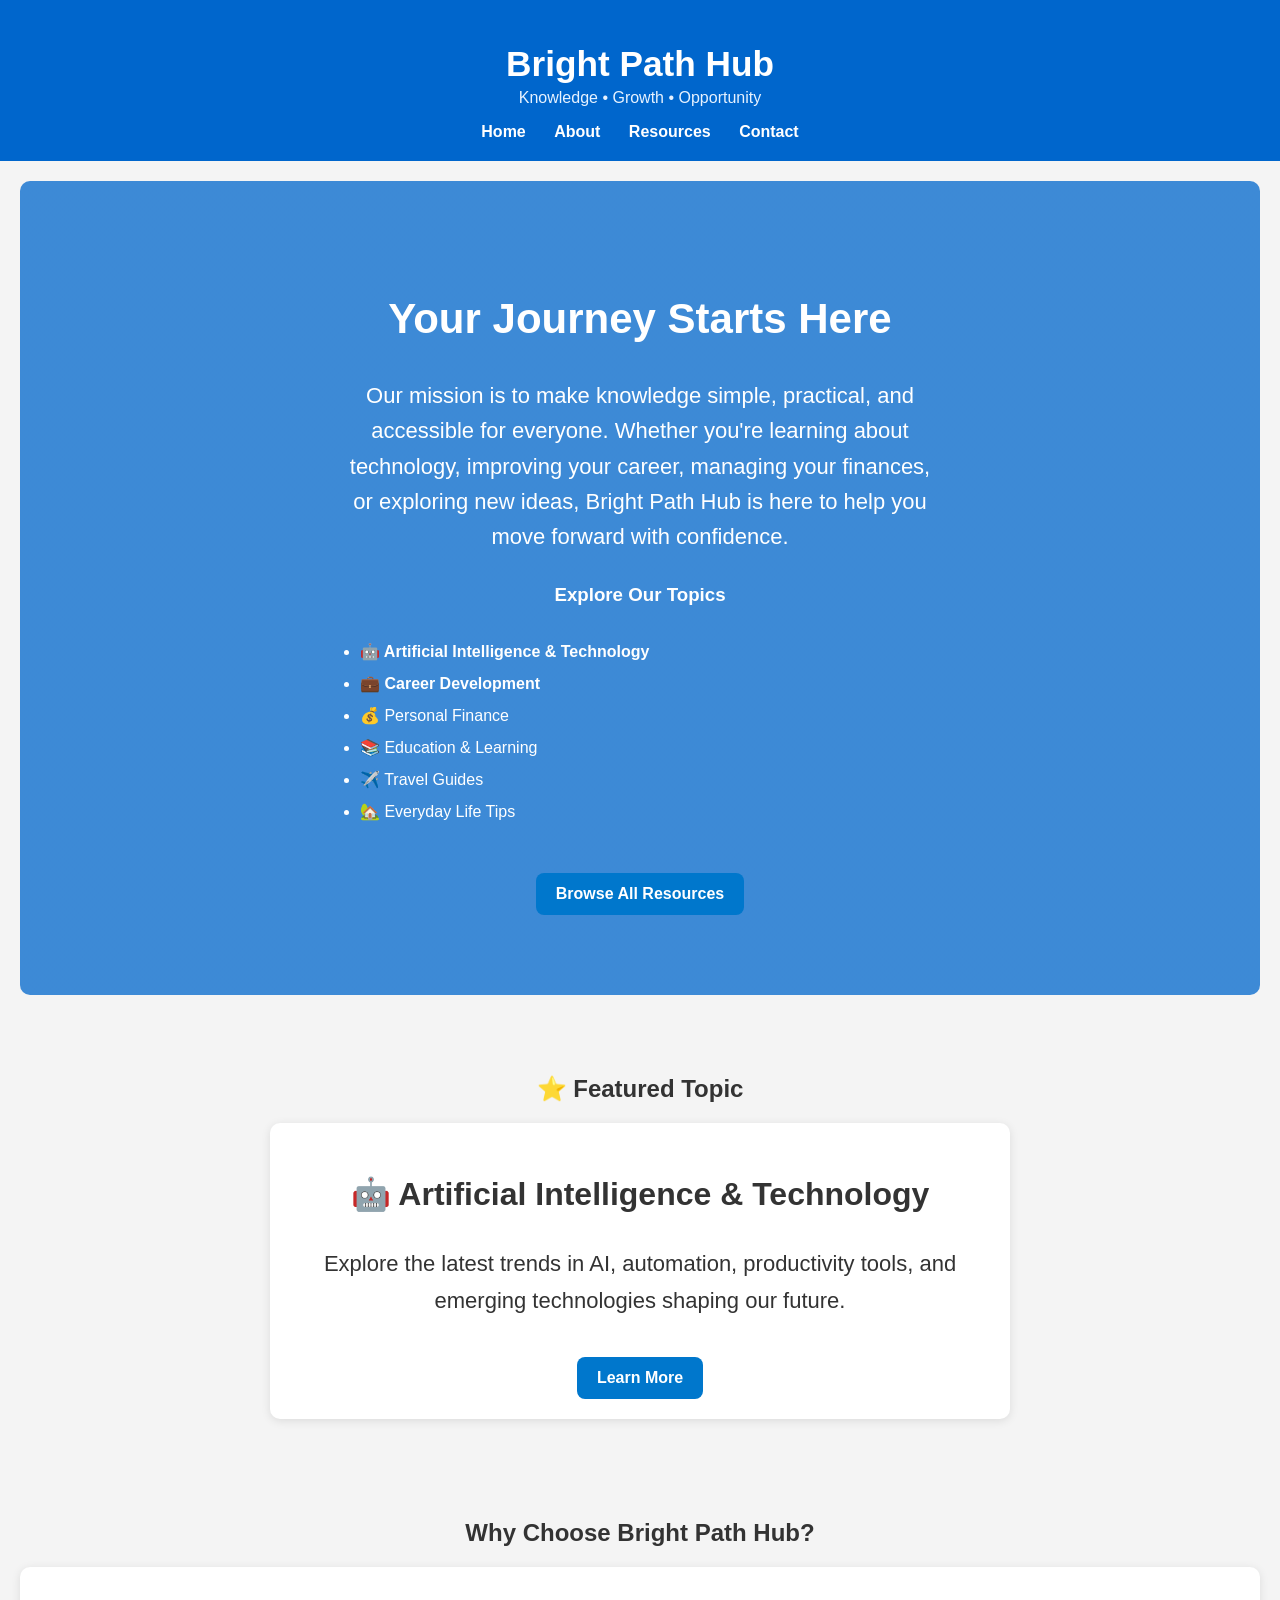
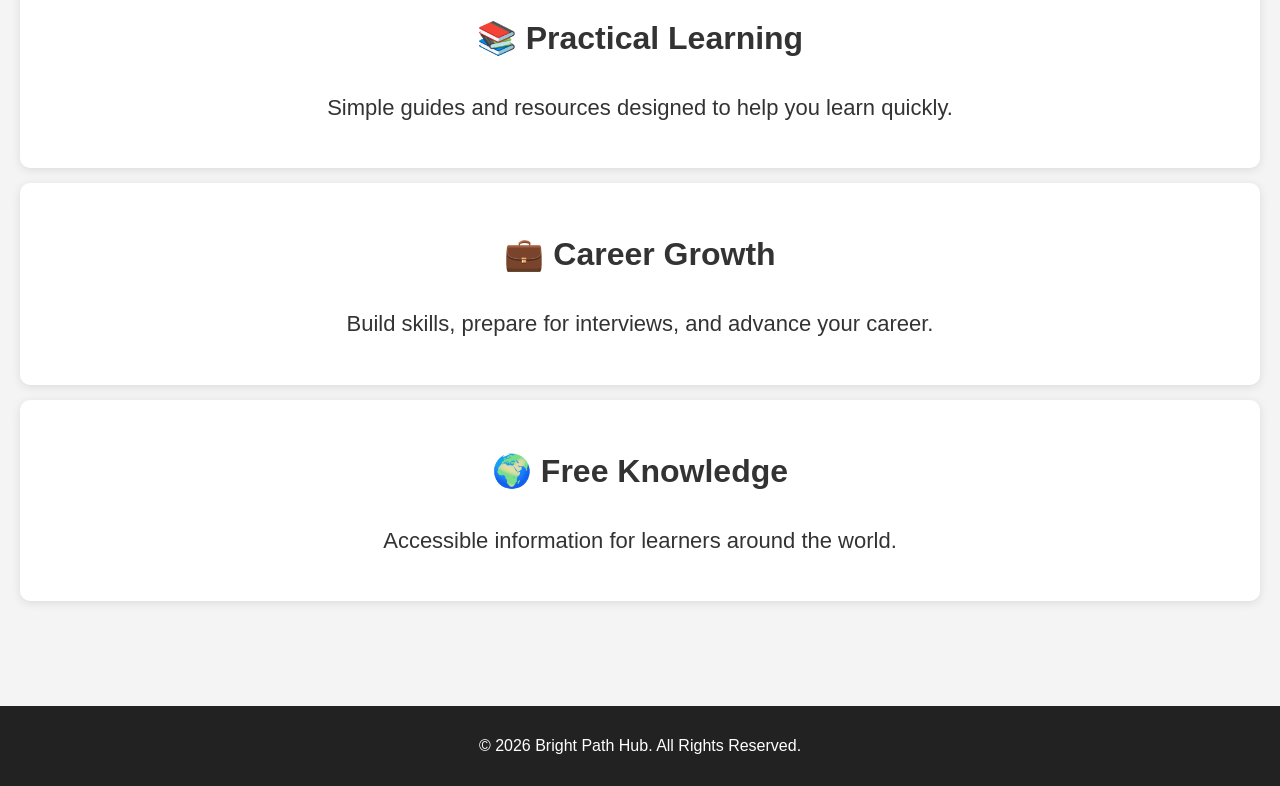
<file: index.html>
<!DOCTYPE html>
<html lang="en">
<head>
    <meta charset="UTF-8">
    <meta name="viewport" content="width=device-width, initial-scale=1.0">
    <title>Bright Path Hub</title>
    <meta name="description" content="Bright Path Hub provides practical guides, AI tutorials, career advice, personal finance tips, travel information, education resources, and everyday life knowledge.">
<meta name="keywords" content="AI, technology, careers, finance, education, travel, learning, guides, Bright Path Hub">
<meta name="author" content="Bright Path Hub">
    <link rel="stylesheet" href="style.css">
</head>
<body>

<header>
    <h1 class="logo">Bright Path Hub</h1>
<p class="tagline">Knowledge • Growth • Opportunity</p>
    <nav>
        <a href="index.html">Home</a>
        <a href="about.html">About</a>
        <a href="resources.html">Resources</a>
        <a href="contact.html">Contact</a>
    </nav>
</header>

<section class="hero">
    <h2>Your Journey Starts Here</h2>

<p class="mission">
Our mission is to make knowledge simple, practical, and accessible for everyone. Whether you're learning about technology, improving your career, managing your finances, or exploring new ideas, Bright Path Hub is here to help you move forward with confidence.
</p>

<h3>Explore Our Topics</h3>
    

<ul style="text-align:left; max-width:600px; margin:30px auto; line-height:2;">
<li>
  <a href="ai-guide.html" style="color: white; text-decoration: none; font-weight: bold;">
    🤖 Artificial Intelligence & Technology
  </a>
</li>
<li><a href="career.html">💼 Career Development</a></li>
<li>💰 Personal Finance</li>
<li>📚 Education & Learning</li>
<li>✈️ Travel Guides</li>
<li>🏡 Everyday Life Tips</li>
</ul>

<a href="resources.html" class="button">Browse All Resources</a>
</section>


<!-- Featured Topic Section -->
<section class="featured-topic">
    <h2>⭐ Featured Topic</h2>

    <div class="card">
        <h3>🤖 Artificial Intelligence & Technology</h3>
        <p>
            Explore the latest trends in AI, automation,
            productivity tools, and emerging technologies
            shaping our future.
        </p>

        <a href="ai-guide.html" class="button">
            Learn More
        </a>
    </div>
</section>

<!-- Why Choose Section -->
<section class="why-us">
    <h2>Why Choose Bright Path Hub?</h2>
    

    <div class="card">
        <h3>📚 Practical Learning</h3>
        <p>Simple guides and resources designed to help you learn quickly.</p>
    </div>

    <div class="card">
        <h3>💼 Career Growth</h3>
        <p>Build skills, prepare for interviews, and advance your career.</p>
    </div>

    <div class="card">
        <h3>🌍 Free Knowledge</h3>
        <p>Accessible information for learners around the world.</p>
    </div>
</section>
    
<footer>
  <p>© 2026 Bright Path Hub. All Rights Reserved.</p>
</footer>

<script src="script.js"></script>
</body>
</html>
</file>
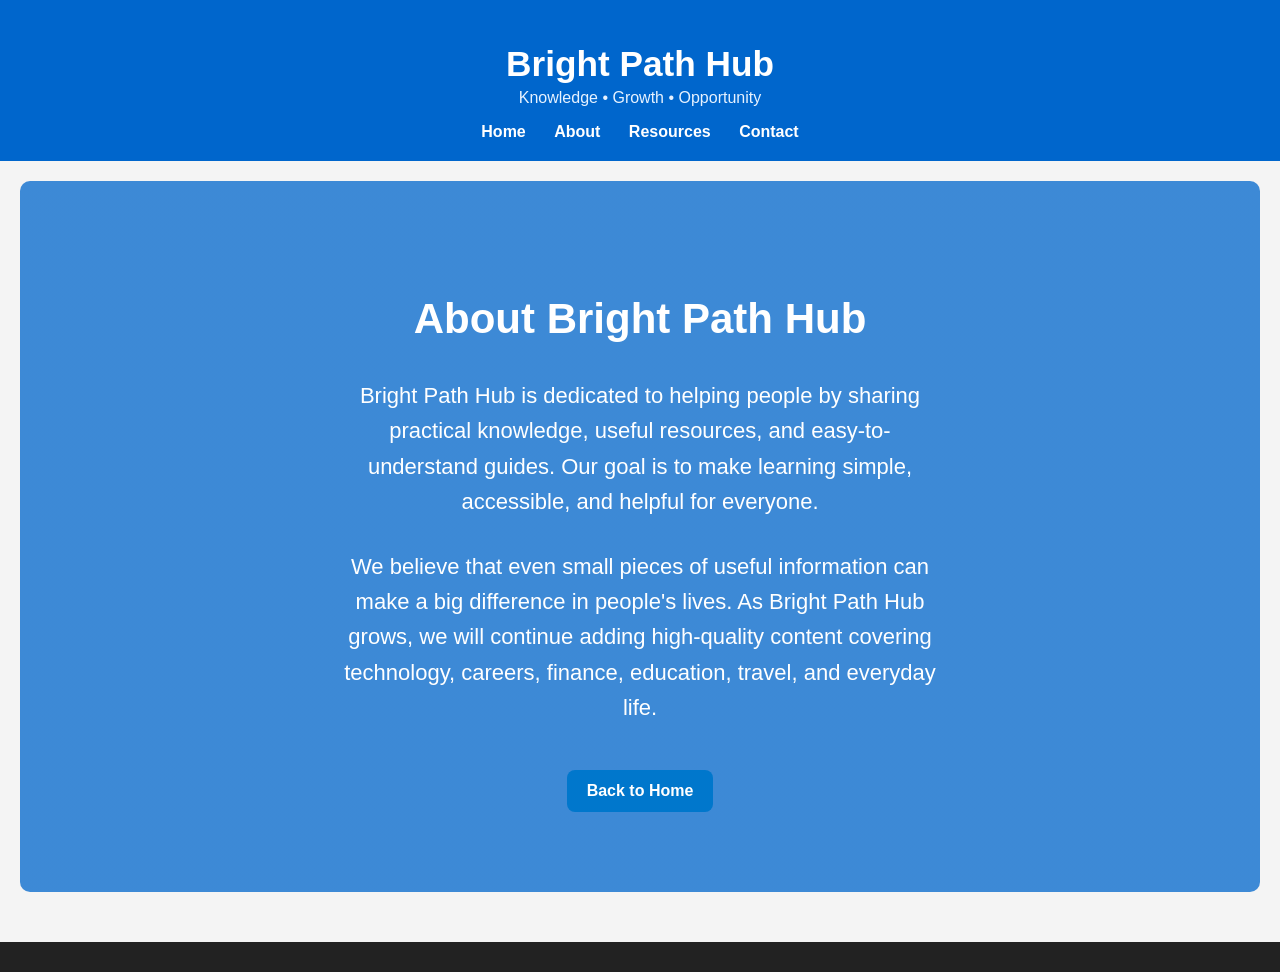
<file: about.html>
<!DOCTYPE html>
<html lang="en">
<head>
    <meta charset="UTF-8">
    <meta name="viewport" content="width=device-width, initial-scale=1.0">
    <title>About - Bright Path Hub</title>
    <link rel="stylesheet" href="style.css">
</head>
<body>

<header>
    <h1 class="logo">Bright Path Hub</h1>
<p class="tagline">Knowledge • Growth • Opportunity</p>
    <nav>
        <a href="index.html">Home</a>
        <a href="about.html">About</a>
        <a href="resources.html">Resources</a>
        <a href="contact.html">Contact</a>
    </nav>
</header>

<section class="hero">
    <h2>About Bright Path Hub</h2>

    <p>
        Bright Path Hub is dedicated to helping people by sharing practical knowledge,
        useful resources, and easy-to-understand guides. Our goal is to make learning
        simple, accessible, and helpful for everyone.
    </p>

    <p>
        We believe that even small pieces of useful information can make a big
        difference in people's lives. As Bright Path Hub grows, we will continue
        adding high-quality content covering technology, careers, finance,
        education, travel, and everyday life.
    </p>

    <a href="index.html" class="button">Back to Home</a>
</section>

<footer>
</file>
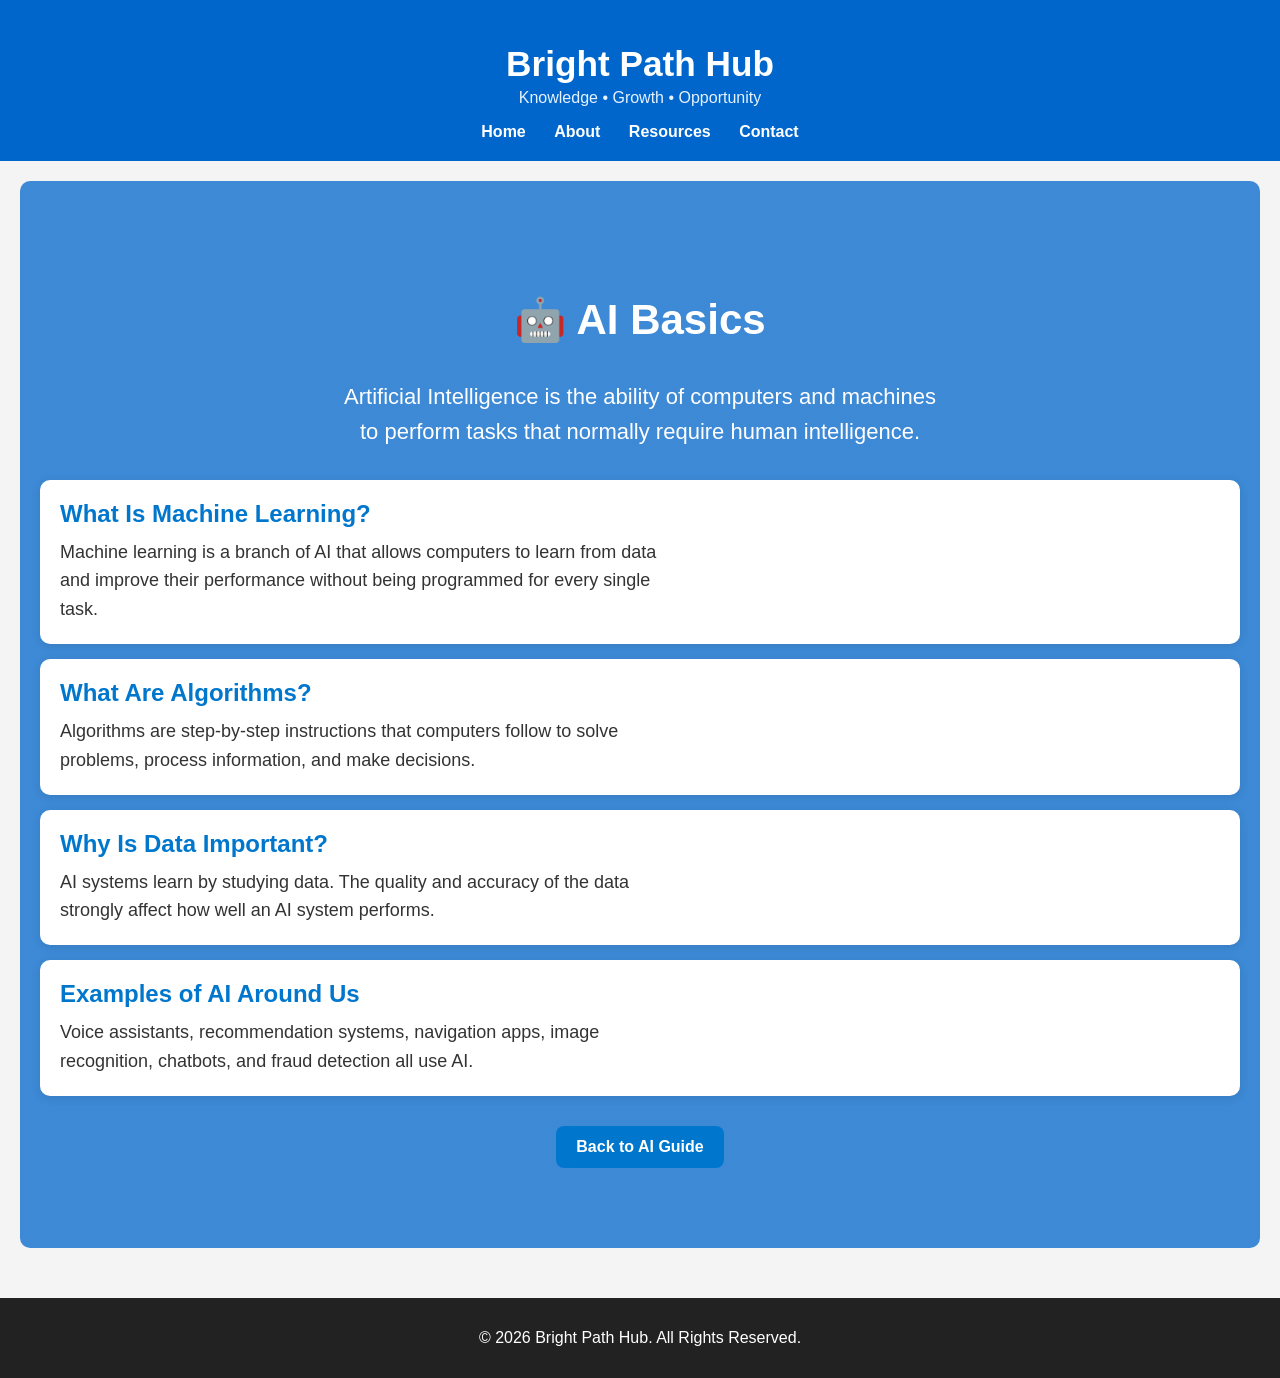
<file: ai-basics.html>
<!DOCTYPE html>
<html lang="en">

<head>
    <meta charset="UTF-8">
    <meta name="viewport" content="width=device-width, initial-scale=1.0">

    <title>AI Basics - Bright Path Hub</title>

    <meta name="description"
          content="Learn the basics of artificial intelligence, machine learning, algorithms, data, and how AI systems work.">

    <link rel="stylesheet" href="style.css?v=2">
</head>

<body>

<header>
    <h1 class="logo">Bright Path Hub</h1>
    <p class="tagline">Knowledge • Growth • Opportunity</p>

    <nav>
        <a href="index.html">Home</a>
        <a href="about.html">About</a>
        <a href="resources.html">Resources</a>
        <a href="contact.html">Contact</a>
    </nav>
</header>

<section class="hero">

    <h2>🤖 AI Basics</h2>

    <p>
        Artificial Intelligence is the ability of computers and machines
        to perform tasks that normally require human intelligence.
    </p>

    <div class="card">
        <h3>What Is Machine Learning?</h3>
        <p>
            Machine learning is a branch of AI that allows computers to learn
            from data and improve their performance without being programmed
            for every single task.
        </p>
    </div>

    <div class="card">
        <h3>What Are Algorithms?</h3>
        <p>
            Algorithms are step-by-step instructions that computers follow
            to solve problems, process information, and make decisions.
        </p>
    </div>

    <div class="card">
        <h3>Why Is Data Important?</h3>
        <p>
            AI systems learn by studying data. The quality and accuracy of
            the data strongly affect how well an AI system performs.
        </p>
    </div>

    <div class="card">
        <h3>Examples of AI Around Us</h3>
        <p>
            Voice assistants, recommendation systems, navigation apps,
            image recognition, chatbots, and fraud detection all use AI.
        </p>
    </div>

    <a href="ai-guide.html" class="button">Back to AI Guide</a>

</section>

<footer>
    <p>© 2026 Bright Path Hub. All Rights Reserved.</p>
</footer>

</body>
</html>
</file>
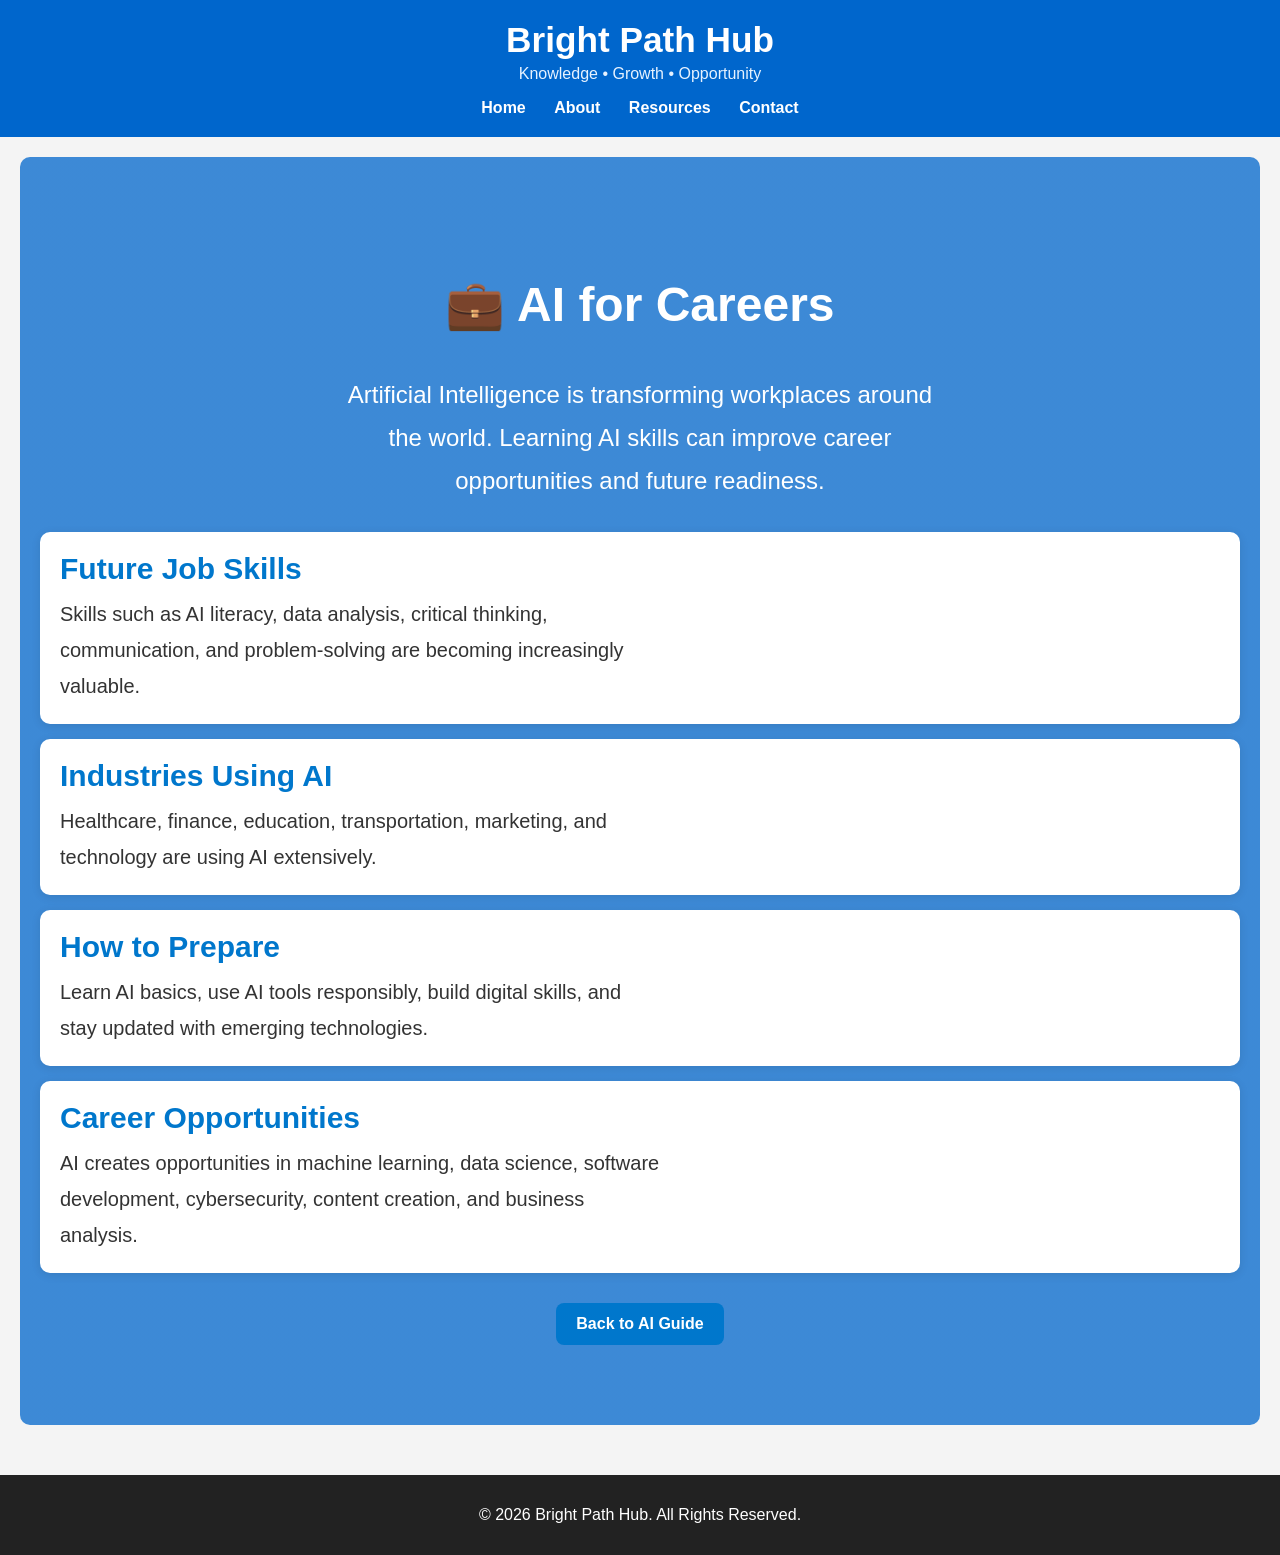
<file: ai-careers.html>
<!DOCTYPE html>
<html>
<head>
    <title>AI for Careers - Bright Path Hub</title>
    <link rel="stylesheet" href="style.css">
</head>
<body>

<header>
    <div class="logo">Bright Path Hub</div>
    <p class="tagline">Knowledge • Growth • Opportunity</p>

    <nav>
        <a href="index.html">Home</a>
        <a href="about.html">About</a>
        <a href="resources.html">Resources</a>
        <a href="contact.html">Contact</a>
    </nav>
</header>

<section class="hero career-page">
    <h2>💼 AI for Careers</h2>

    <p>
        Artificial Intelligence is transforming workplaces around the world.
        Learning AI skills can improve career opportunities and future readiness.
    </p>

    <div class="card">
        <h3>Future Job Skills</h3>
        <p>
            Skills such as AI literacy, data analysis, critical thinking,
            communication, and problem-solving are becoming increasingly valuable.
        </p>
    </div>

    <div class="card">
        <h3>Industries Using AI</h3>
        <p>
            Healthcare, finance, education, transportation,
            marketing, and technology are using AI extensively.
        </p>
    </div>

    <div class="card">
        <h3>How to Prepare</h3>
        <p>
            Learn AI basics, use AI tools responsibly,
            build digital skills, and stay updated with emerging technologies.
        </p>
    </div>

    <div class="card">
        <h3>Career Opportunities</h3>
        <p>
            AI creates opportunities in machine learning,
            data science, software development, cybersecurity,
            content creation, and business analysis.
        </p>
    </div>

    <a href="ai-guide.html" class="button">Back to AI Guide</a>
</section>

<footer>
    <p>&copy; 2026 Bright Path Hub. All Rights Reserved.</p>
</footer>

</body>
</html>
</file>
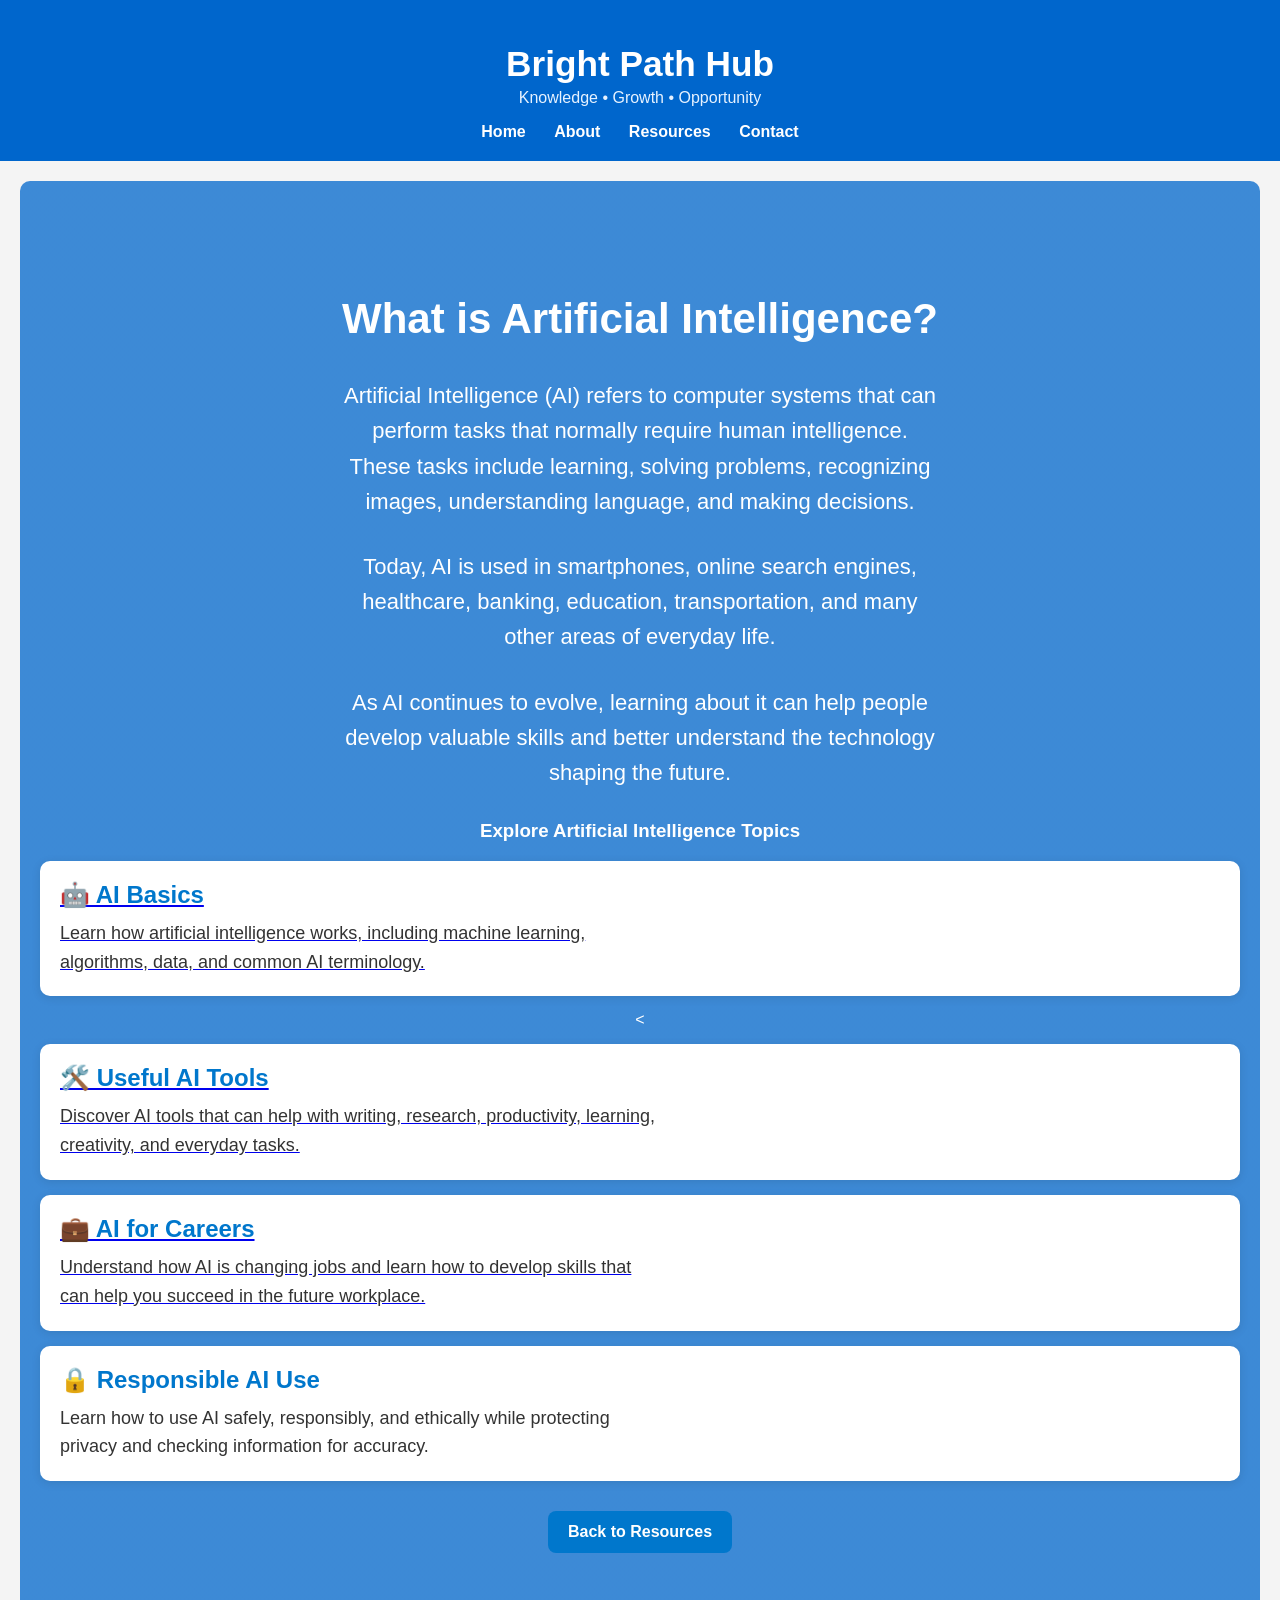
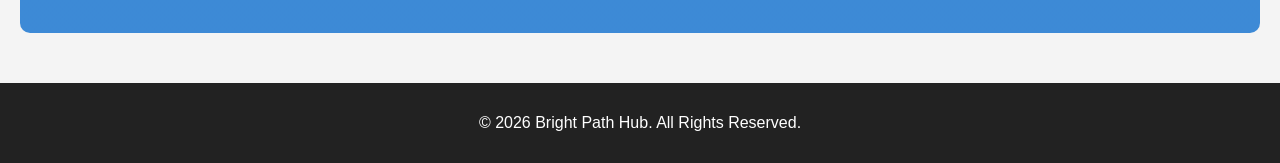
<file: ai-guide.html>
<!DOCTYPE html>
<html lang="en">
<head>
<meta charset="UTF-8">
<meta name="viewport" content="width=device-width, initial-scale=1.0">
<title>What is Artificial Intelligence? - Bright Path Hub</title>
<link rel="stylesheet" href="style.css?v=2">
</head>

<body>

<header>
<h1 class="logo">Bright Path Hub</h1>
<p class="tagline">Knowledge • Growth • Opportunity</p>

<nav>
<a href="index.html">Home</a>
<a href="about.html">About</a>
<a href="resources.html">Resources</a>
<a href="contact.html">Contact</a>
</nav>
</header>

<section class="hero">

<h2>What is Artificial Intelligence?</h2>

<p>
Artificial Intelligence (AI) refers to computer systems that can perform tasks that normally require human intelligence. These tasks include learning, solving problems, recognizing images, understanding language, and making decisions.
</p>

<p>
Today, AI is used in smartphones, online search engines, healthcare, banking, education, transportation, and many other areas of everyday life.
</p>

<p>
As AI continues to evolve, learning about it can help people develop valuable skills and better understand the technology shaping the future.
</p>
<h3>Explore Artificial Intelligence Topics</h3>

<a href="ai-basics.html" class="card-link">
    <div class="card">
        <h3>🤖 AI Basics</h3>
        <p>
            Learn how artificial intelligence works, including machine learning,
            algorithms, data, and common AI terminology.
        </p>
    </div>
</a>

<<a href="ai-tools.html" class="card-link">
    <div class="card">
        <h3>🛠️ Useful AI Tools</h3>
        <p>
            Discover AI tools that can help with writing, research, productivity,
            learning, creativity, and everyday tasks.
        </p>
    </div>
</a>

<a href="ai-careers.html" class="card-link">
    <div class="card">
        <h3>💼 AI for Careers</h3>
        <p>
            Understand how AI is changing jobs and learn how to develop skills
            that can help you succeed in the future workplace.
        </p>
    </div>
</a>

<div class="card">
    <h3>🔒 Responsible AI Use</h3>
    <p>
        Learn how to use AI safely, responsibly, and ethically while protecting
        privacy and checking information for accuracy.
    </p>
</div>
<a href="resources.html" class="button">Back to Resources</a>

</section>

<footer>
<p>© 2026 Bright Path Hub. All Rights Reserved.</p>
</footer>

</body>
</html>
</file>
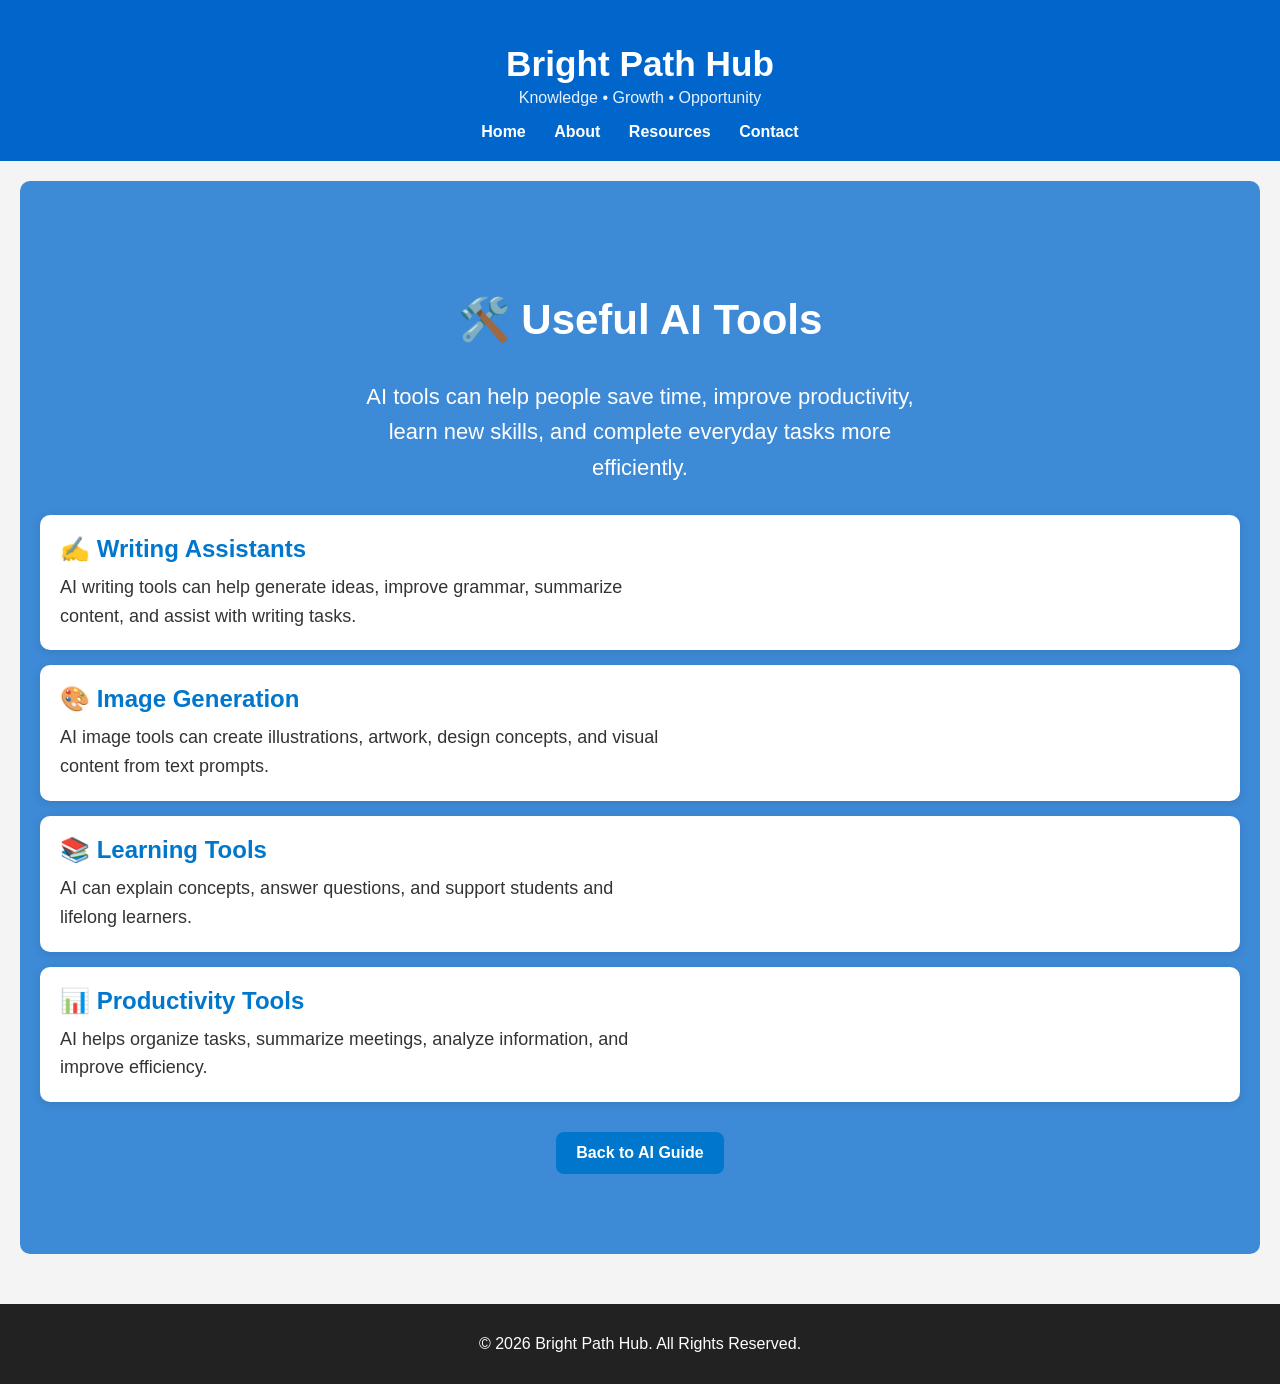
<file: ai-tools.html>
<!DOCTYPE html>
<html lang="en">

<head>
<meta charset="UTF-8">
<meta name="viewport" content="width=device-width, initial-scale=1.0">

<title>Useful AI Tools - Bright Path Hub</title>

<link rel="stylesheet" href="style.css?v=2">
</head>

<body>

<header>
<h1 class="logo">Bright Path Hub</h1>
<p class="tagline">Knowledge • Growth • Opportunity</p>

<nav>
<a href="index.html">Home</a>
<a href="about.html">About</a>
<a href="resources.html">Resources</a>
<a href="contact.html">Contact</a>
</nav>
</header>

<section class="hero">

<h2>🛠️ Useful AI Tools</h2>

<p>
AI tools can help people save time, improve productivity,
learn new skills, and complete everyday tasks more efficiently.
</p>

<div class="card">
<h3>✍️ Writing Assistants</h3>
<p>
AI writing tools can help generate ideas, improve grammar,
summarize content, and assist with writing tasks.
</p>
</div>

<div class="card">
<h3>🎨 Image Generation</h3>
<p>
AI image tools can create illustrations, artwork,
design concepts, and visual content from text prompts.
</p>
</div>

<div class="card">
<h3>📚 Learning Tools</h3>
<p>
AI can explain concepts, answer questions,
and support students and lifelong learners.
</p>
</div>

<div class="card">
<h3>📊 Productivity Tools</h3>
<p>
AI helps organize tasks, summarize meetings,
analyze information, and improve efficiency.
</p>
</div>

<a href="ai-guide.html" class="button">Back to AI Guide</a>

</section>

<footer>
<p>© 2026 Bright Path Hub. All Rights Reserved.</p>
</footer>

</body>
</html>
</file>
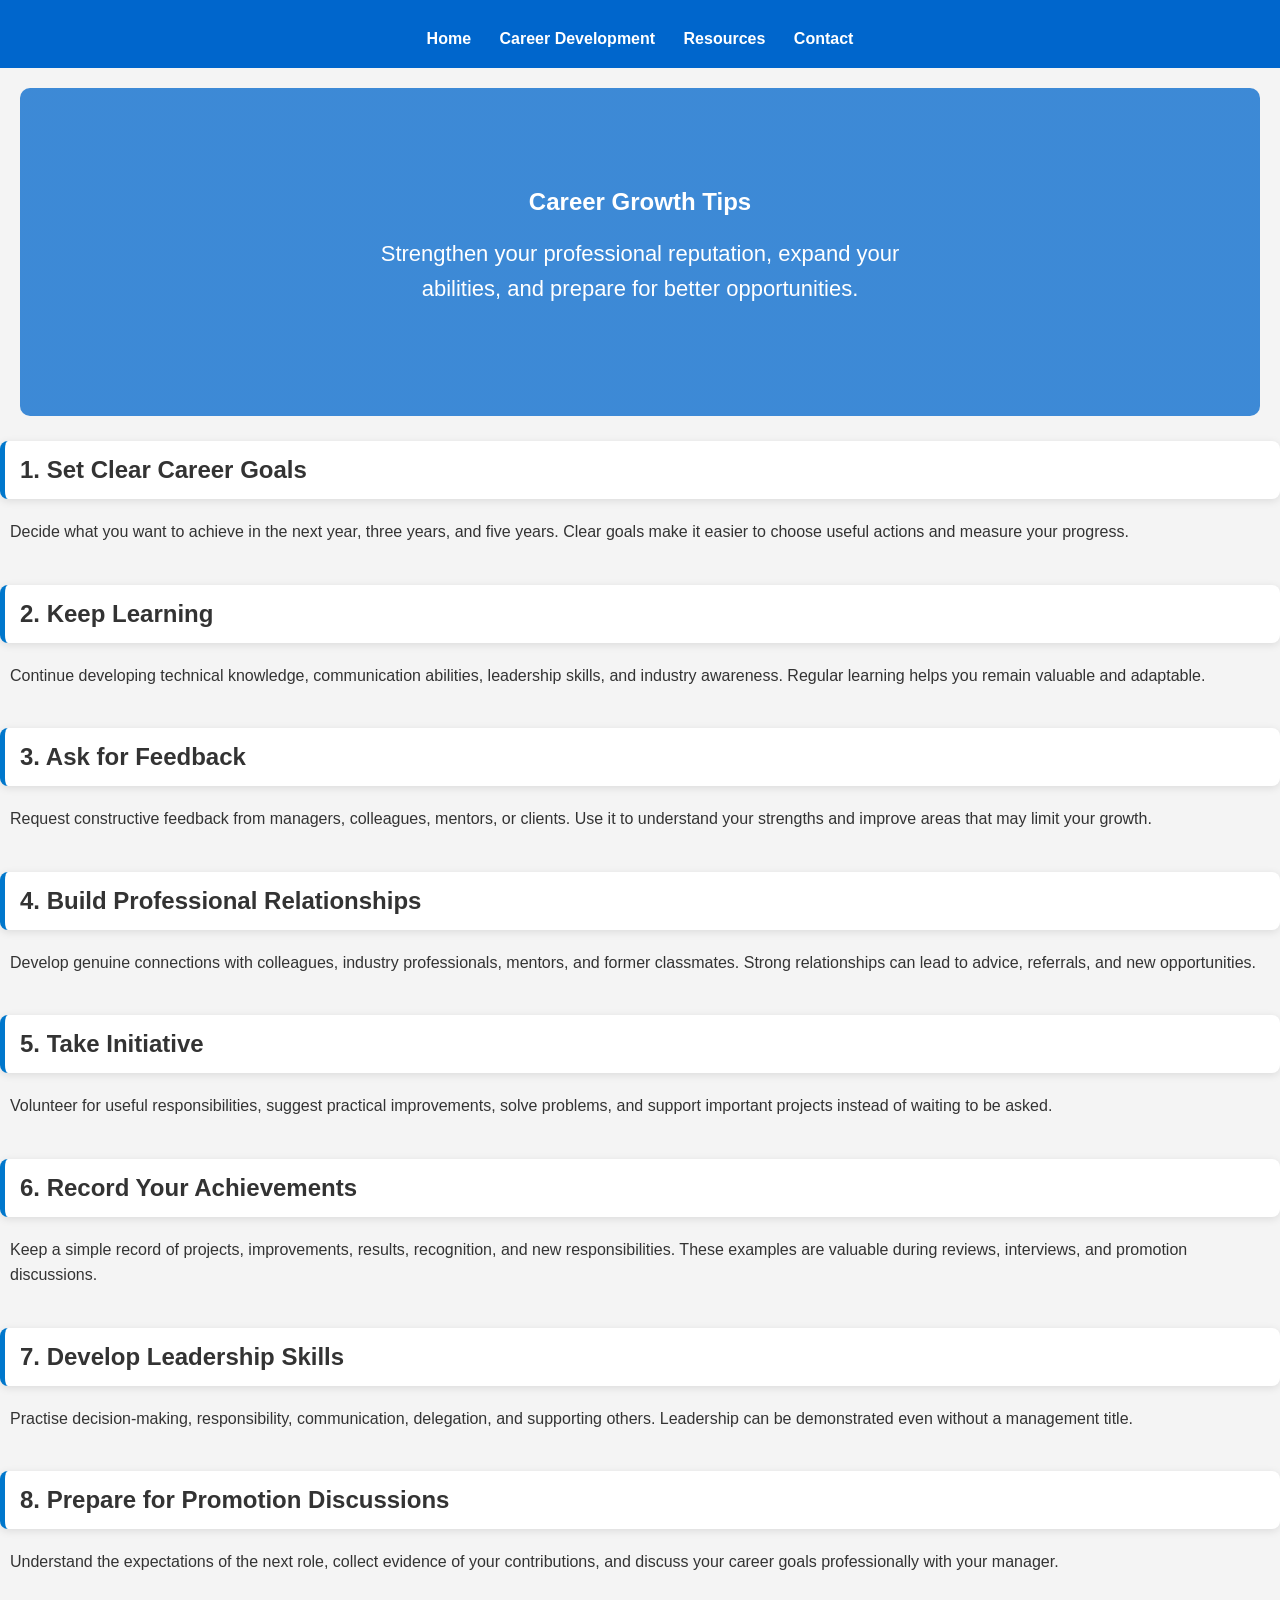
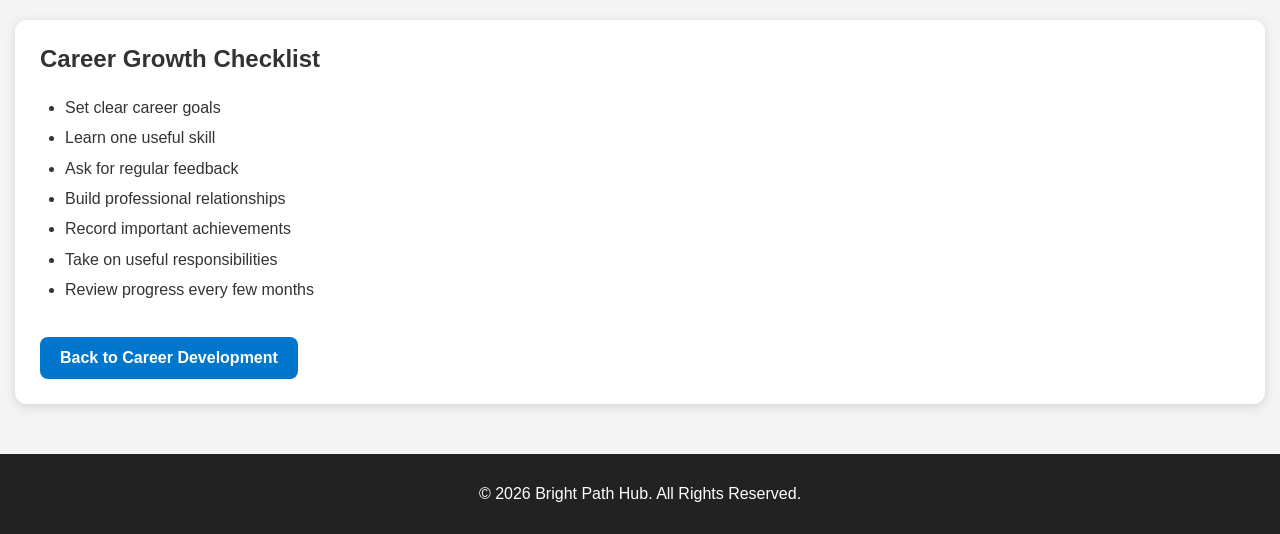
<file: career-growth.html>
<!DOCTYPE html>
<html lang="en">
<head>
    <meta charset="UTF-8">
    <meta name="viewport" content="width=device-width, initial-scale=1.0">

    <title>Career Growth Tips | Bright Path Hub</title>

    <meta name="description" content="Learn practical career growth strategies for promotions, professional networking, leadership, goal setting, continuous learning, and long-term success.">

    <link rel="stylesheet" href="style.css?v=3">
</head>

<body>

<header>
    <nav>
        <a href="index.html">Home</a>
        <a href="career.html">Career Development</a>
        <a href="resources.html">Resources</a>
        <a href="contact.html">Contact</a>
    </nav>
</header>

<main>

    <section class="hero">
        <h1>Career Growth Tips</h1>
        <p>Strengthen your professional reputation, expand your abilities, and prepare for better opportunities.</p>
    </section>

    <section class="topics">

        <h2>1. Set Clear Career Goals</h2>
        <p>
            Decide what you want to achieve in the next year, three years, and
            five years. Clear goals make it easier to choose useful actions and
            measure your progress.
        </p>

        <h2>2. Keep Learning</h2>
        <p>
            Continue developing technical knowledge, communication abilities,
            leadership skills, and industry awareness. Regular learning helps you
            remain valuable and adaptable.
        </p>

        <h2>3. Ask for Feedback</h2>
        <p>
            Request constructive feedback from managers, colleagues, mentors, or
            clients. Use it to understand your strengths and improve areas that
            may limit your growth.
        </p>

        <h2>4. Build Professional Relationships</h2>
        <p>
            Develop genuine connections with colleagues, industry professionals,
            mentors, and former classmates. Strong relationships can lead to
            advice, referrals, and new opportunities.
        </p>

        <h2>5. Take Initiative</h2>
        <p>
            Volunteer for useful responsibilities, suggest practical improvements,
            solve problems, and support important projects instead of waiting to
            be asked.
        </p>

        <h2>6. Record Your Achievements</h2>
        <p>
            Keep a simple record of projects, improvements, results, recognition,
            and new responsibilities. These examples are valuable during reviews,
            interviews, and promotion discussions.
        </p>

        <h2>7. Develop Leadership Skills</h2>
        <p>
            Practise decision-making, responsibility, communication, delegation,
            and supporting others. Leadership can be demonstrated even without a
            management title.
        </p>

        <h2>8. Prepare for Promotion Discussions</h2>
        <p>
            Understand the expectations of the next role, collect evidence of
            your contributions, and discuss your career goals professionally with
            your manager.
        </p>

    </section>

    <section class="resume-checklist">
        <h2>Career Growth Checklist</h2>

        <ul>
            <li>Set clear career goals</li>
            <li>Learn one useful skill</li>
            <li>Ask for regular feedback</li>
            <li>Build professional relationships</li>
            <li>Record important achievements</li>
            <li>Take on useful responsibilities</li>
            <li>Review progress every few months</li>
        </ul>

        <a class="button" href="career.html">Back to Career Development</a>
    </section>

</main>

<footer>
    <p>© 2026 Bright Path Hub. All Rights Reserved.</p>
</footer>

</body>
</html>
</file>
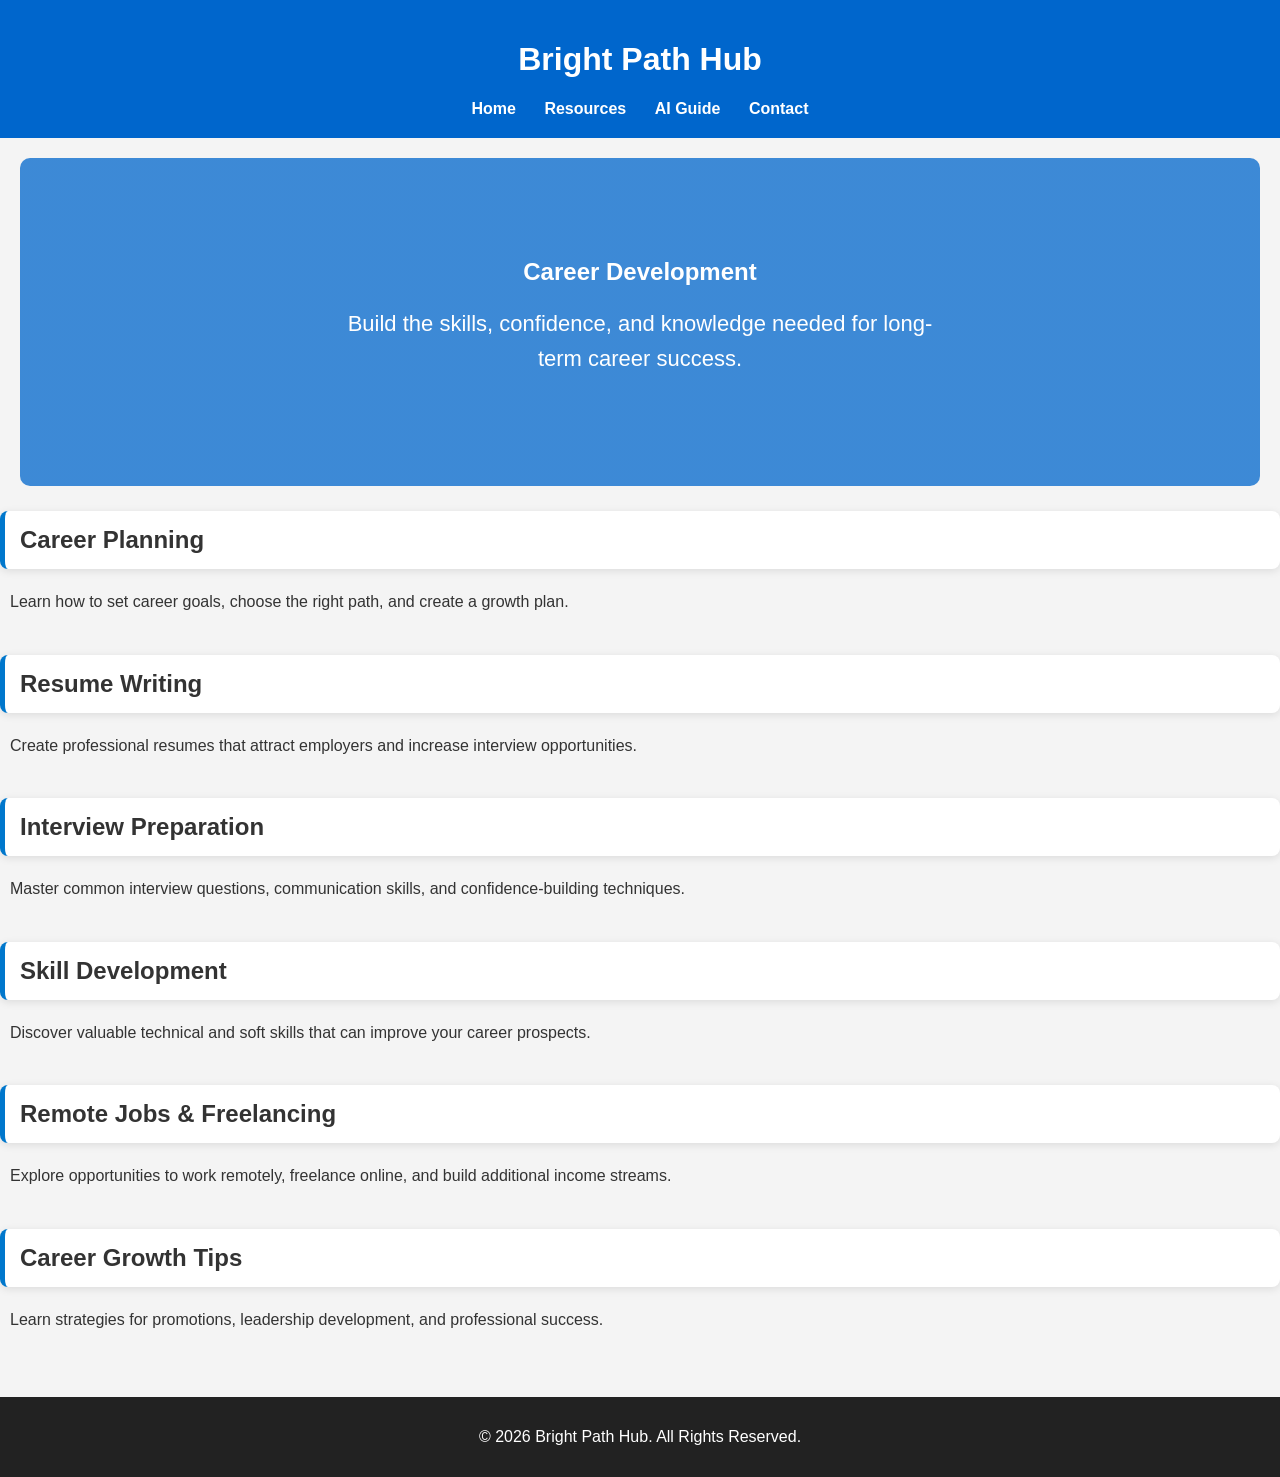
<file: career.html>
<!DOCTYPE html>
<html lang="en">
<head>
  <meta charset="UTF-8">
  <meta name="viewport" content="width=device-width, initial-scale=1.0">

  <title>Career Development | Bright Path Hub</title>

  <link rel="stylesheet" href="style.css?v=2">
</head>

<body>

<header>
  <h1>Bright Path Hub</h1>

  <nav>
    <a href="index.html">Home</a>
    <a href="resources.html">Resources</a>
    <a href="ai-guide.html">AI Guide</a>
    <a href="contact.html">Contact</a>
  </nav>
</header>

<main>

    <section class="hero">
        <h1>Career Development</h1>
        <p>Build the skills, confidence, and knowledge needed for long-term career success.</p>
    </section>

    <section class="topics">
        <h2>Career Planning</h2>
        <p>Learn how to set career goals, choose the right path, and create a growth plan.</p>

        <h2><a href="resume.html">Resume Writing</a></h2>
        <p>Create professional resumes that attract employers and increase interview opportunities.</p>

        <h2><a href="interview.html">Interview Preparation</a></h2>
        <p>Master common interview questions, communication skills, and confidence-building techniques.</p>

        <h2><a href="skills.html">Skill Development</a></h2>
        <p>Discover valuable technical and soft skills that can improve your career prospects.</p>

        <h2><a href="remote-jobs.html">Remote Jobs & Freelancing</a></h2>
        <p>Explore opportunities to work remotely, freelance online, and build additional income streams.</p>

        <h2><a href="career-growth.html">Career Growth Tips</a></h2>
        <p>Learn strategies for promotions, leadership development, and professional success.</p>
    </section>
</main>


<footer>
  <p>© 2026 Bright Path Hub. All Rights Reserved.</p>
</footer>

<script src="script.js"></script>

</body>
</html>
</file>
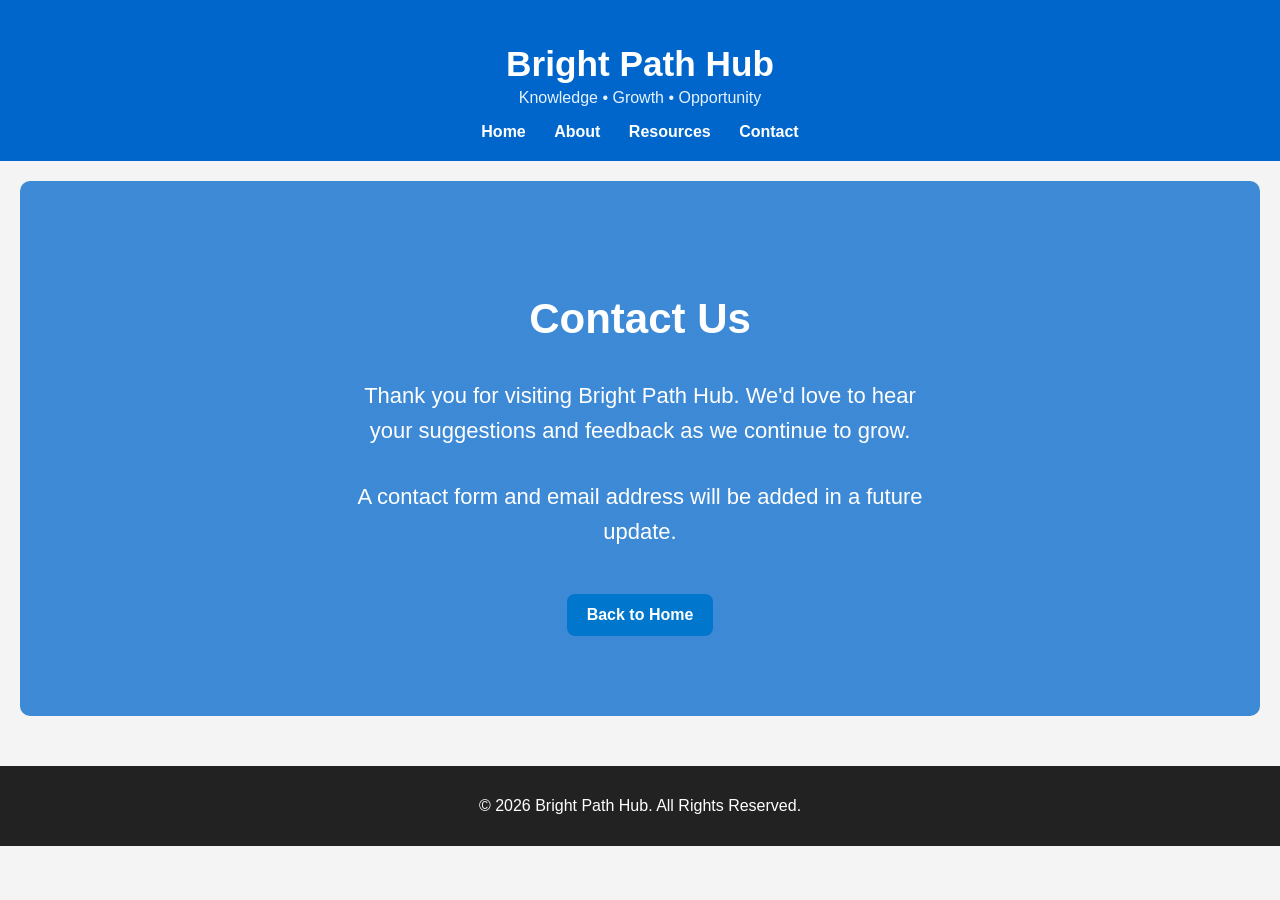
<file: contact.html>
<!DOCTYPE html>
<html lang="en">
<head>
    <meta charset="UTF-8">
    <meta name="viewport" content="width=device-width, initial-scale=1.0">
    <title>Contact - Bright Path Hub</title>
    <link rel="stylesheet" href="style.css">
</head>
<body>

<header>
    <h1 class="logo">Bright Path Hub</h1>
    <p class="tagline">Knowledge • Growth • Opportunity</p>

    <nav>
        <a href="index.html">Home</a>
        <a href="about.html">About</a>
        <a href="resources.html">Resources</a>
        <a href="contact.html">Contact</a>
    </nav>
</header>

<section class="hero">
    <h2>Contact Us</h2>

    <p>
        Thank you for visiting Bright Path Hub.
        We'd love to hear your suggestions and feedback as we continue to grow.
    </p>

    <p>
        A contact form and email address will be added in a future update.
    </p>

    <a href="index.html" class="button">Back to Home</a>
</section>

<footer>
    <p>© 2026 Bright Path Hub. All Rights Reserved.</p>
</footer>

<script src="script.js"></script>

</body>
</html>
</file>
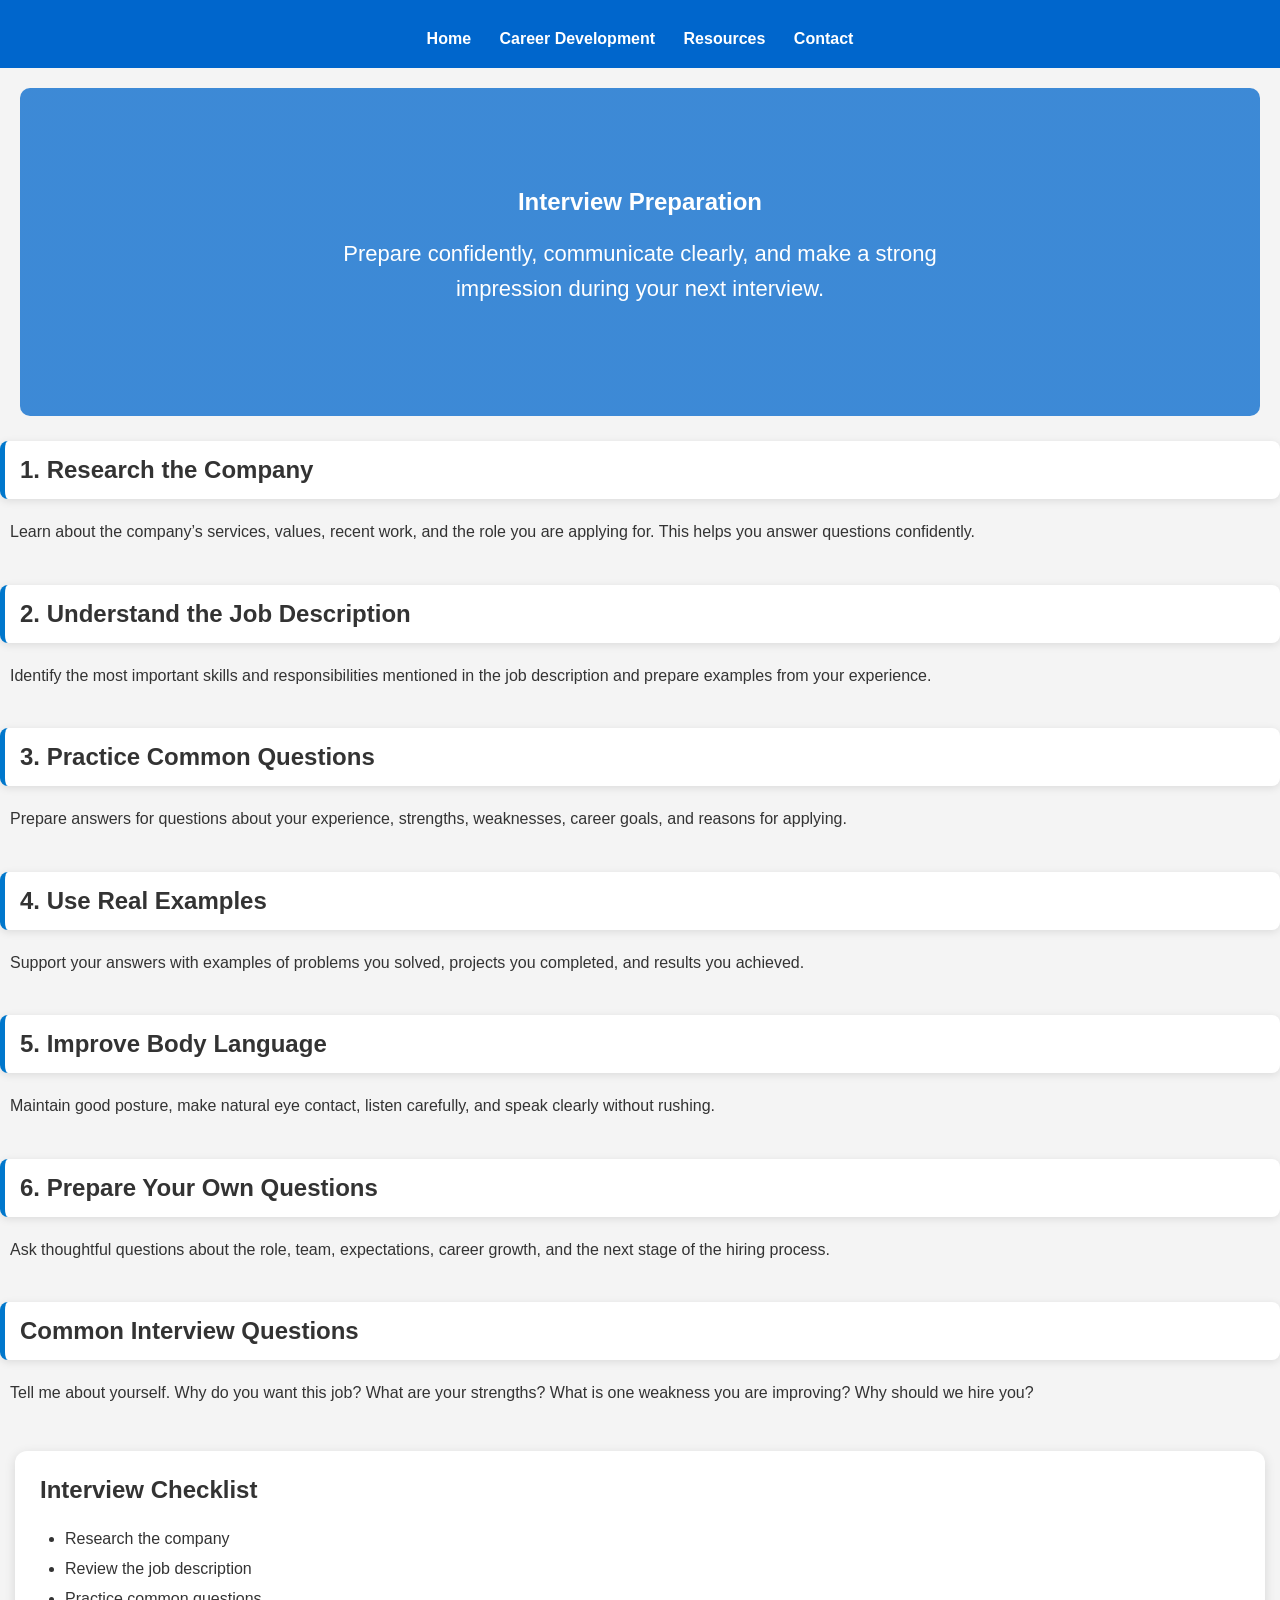
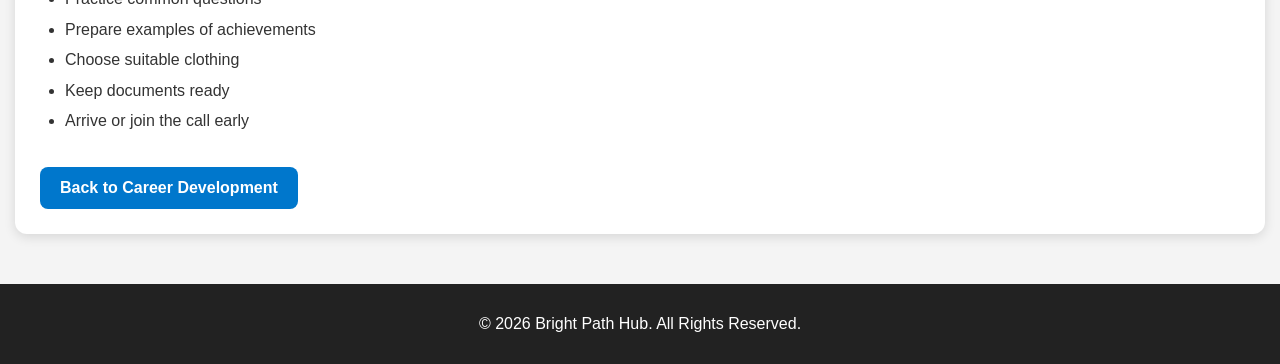
<file: interview.html>
<!DOCTYPE html>
<html lang="en">
<head>
    <meta charset="UTF-8">
    <meta name="viewport" content="width=device-width, initial-scale=1.0">

    <title>Interview Preparation Guide | Bright Path Hub</title>

    <meta name="description" content="Prepare for job interviews with practical tips, common questions, confidence-building advice, and a useful interview checklist.">

    <link rel="stylesheet" href="style.css?v=3">
</head>

<body>

<header>
    <nav>
        <a href="index.html">Home</a>
        <a href="career.html">Career Development</a>
        <a href="resources.html">Resources</a>
        <a href="contact.html">Contact</a>
    </nav>
</header>

<main>

    <section class="hero">
        <h1>Interview Preparation</h1>
        <p>Prepare confidently, communicate clearly, and make a strong impression during your next interview.</p>
    </section>

    <section class="topics">

        <h2>1. Research the Company</h2>
        <p>
            Learn about the company’s services, values, recent work, and the role
            you are applying for. This helps you answer questions confidently.
        </p>

        <h2>2. Understand the Job Description</h2>
        <p>
            Identify the most important skills and responsibilities mentioned in
            the job description and prepare examples from your experience.
        </p>

        <h2>3. Practice Common Questions</h2>
        <p>
            Prepare answers for questions about your experience, strengths,
            weaknesses, career goals, and reasons for applying.
        </p>

        <h2>4. Use Real Examples</h2>
        <p>
            Support your answers with examples of problems you solved, projects
            you completed, and results you achieved.
        </p>

        <h2>5. Improve Body Language</h2>
        <p>
            Maintain good posture, make natural eye contact, listen carefully,
            and speak clearly without rushing.
        </p>

        <h2>6. Prepare Your Own Questions</h2>
        <p>
            Ask thoughtful questions about the role, team, expectations, career
            growth, and the next stage of the hiring process.
        </p>

        <h2>Common Interview Questions</h2>
        <p>
            Tell me about yourself. Why do you want this job? What are your
            strengths? What is one weakness you are improving? Why should we hire you?
        </p>

    </section>

    <section class="resume-checklist">
        <h2>Interview Checklist</h2>

        <ul>
            <li>Research the company</li>
            <li>Review the job description</li>
            <li>Practice common questions</li>
            <li>Prepare examples of achievements</li>
            <li>Choose suitable clothing</li>
            <li>Keep documents ready</li>
            <li>Arrive or join the call early</li>
        </ul>

        <a class="button" href="career.html">Back to Career Development</a>
    </section>

</main>

<footer>
    <p>© 2026 Bright Path Hub. All Rights Reserved.</p>
</footer>

</body>
</html>
</file>
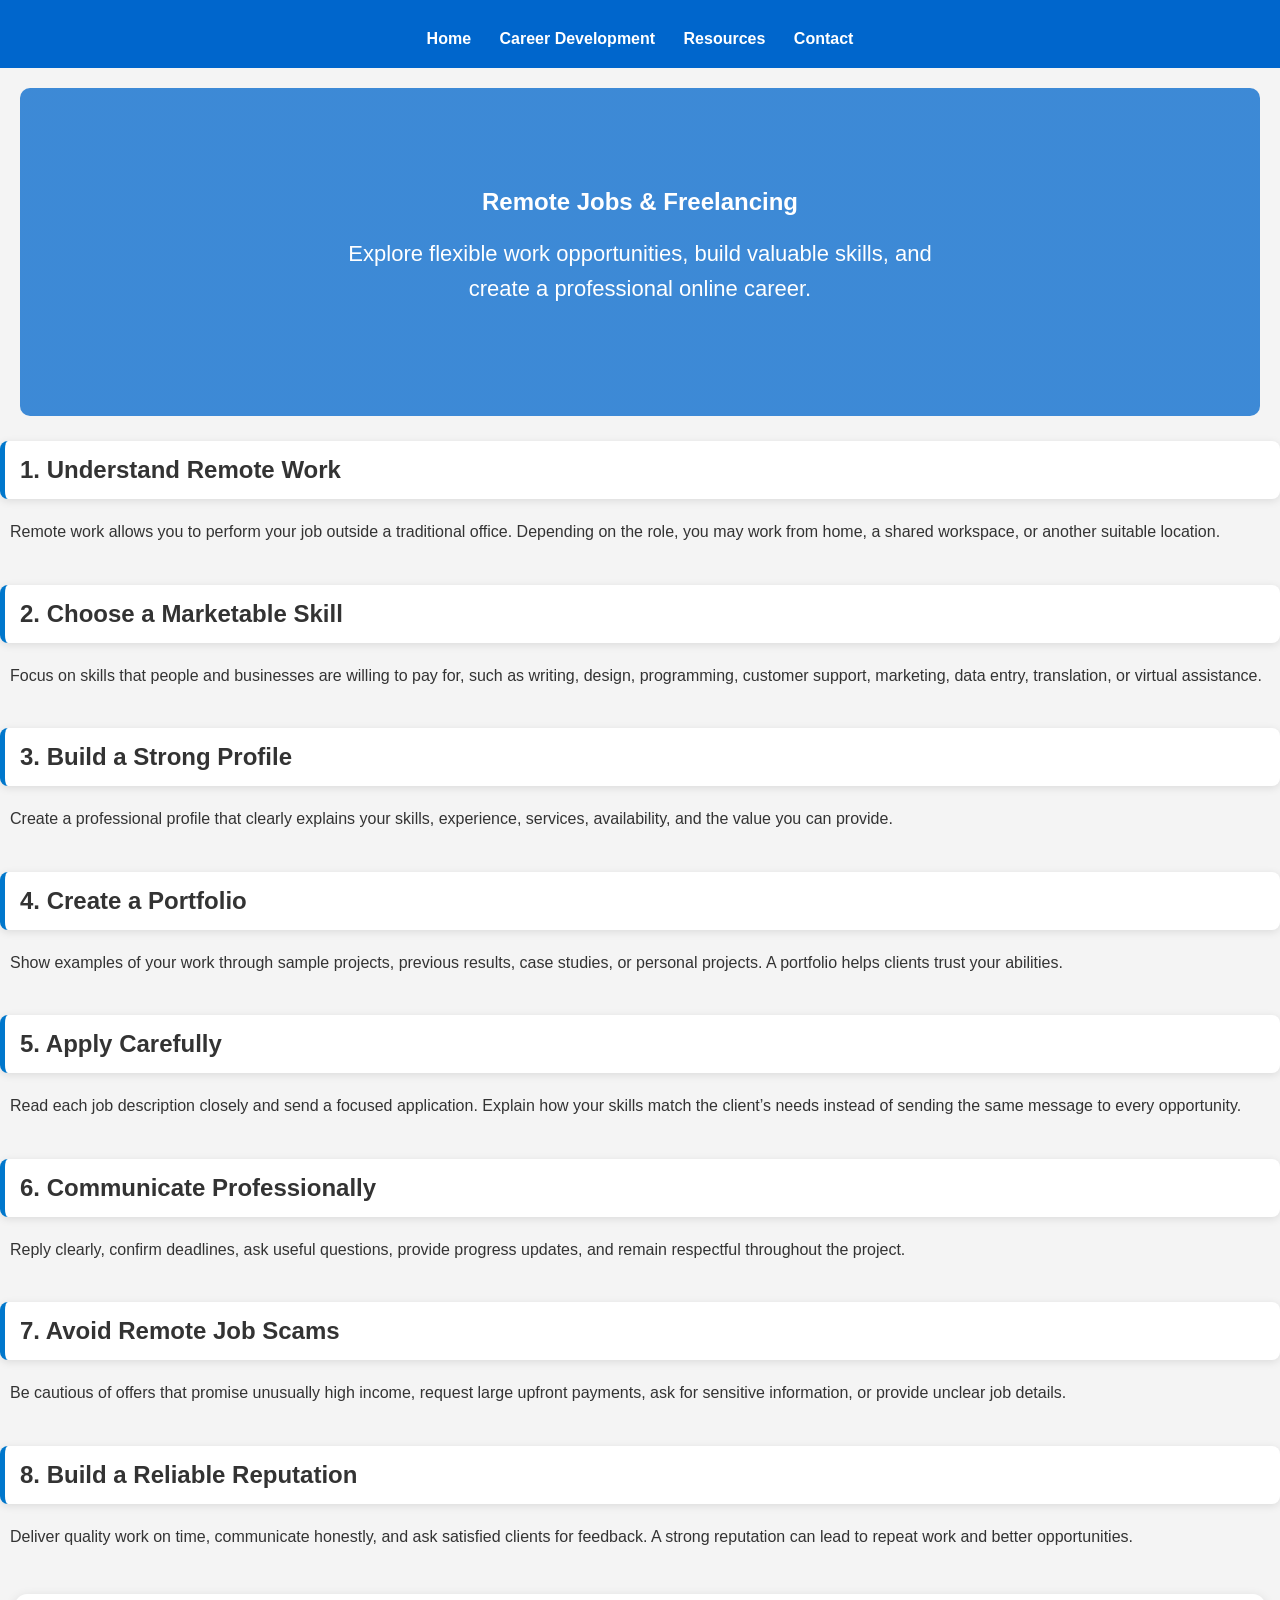
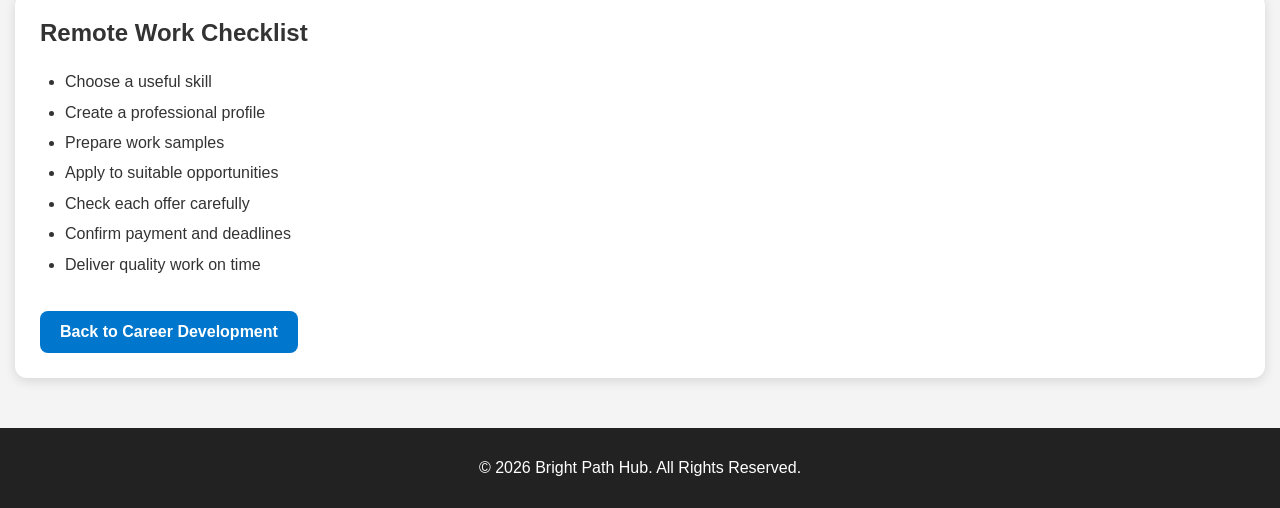
<file: remote-jobs.html>
<!DOCTYPE html>
<html lang="en">
<head>
    <meta charset="UTF-8">
    <meta name="viewport" content="width=device-width, initial-scale=1.0">

    <title>Remote Jobs and Freelancing Guide | Bright Path Hub</title>

    <meta name="description" content="Learn how to find remote jobs, start freelancing, build a strong profile, avoid scams, manage clients, and develop a reliable online income.">

    <link rel="stylesheet" href="style.css?v=3">
</head>

<body>

<header>
    <nav>
        <a href="index.html">Home</a>
        <a href="career.html">Career Development</a>
        <a href="resources.html">Resources</a>
        <a href="contact.html">Contact</a>
    </nav>
</header>

<main>

    <section class="hero">
        <h1>Remote Jobs & Freelancing</h1>
        <p>Explore flexible work opportunities, build valuable skills, and create a professional online career.</p>
    </section>

    <section class="topics">

        <h2>1. Understand Remote Work</h2>
        <p>
            Remote work allows you to perform your job outside a traditional
            office. Depending on the role, you may work from home, a shared
            workspace, or another suitable location.
        </p>

        <h2>2. Choose a Marketable Skill</h2>
        <p>
            Focus on skills that people and businesses are willing to pay for,
            such as writing, design, programming, customer support, marketing,
            data entry, translation, or virtual assistance.
        </p>

        <h2>3. Build a Strong Profile</h2>
        <p>
            Create a professional profile that clearly explains your skills,
            experience, services, availability, and the value you can provide.
        </p>

        <h2>4. Create a Portfolio</h2>
        <p>
            Show examples of your work through sample projects, previous results,
            case studies, or personal projects. A portfolio helps clients trust
            your abilities.
        </p>

        <h2>5. Apply Carefully</h2>
        <p>
            Read each job description closely and send a focused application.
            Explain how your skills match the client’s needs instead of sending
            the same message to every opportunity.
        </p>

        <h2>6. Communicate Professionally</h2>
        <p>
            Reply clearly, confirm deadlines, ask useful questions, provide
            progress updates, and remain respectful throughout the project.
        </p>

        <h2>7. Avoid Remote Job Scams</h2>
        <p>
            Be cautious of offers that promise unusually high income, request
            large upfront payments, ask for sensitive information, or provide
            unclear job details.
        </p>

        <h2>8. Build a Reliable Reputation</h2>
        <p>
            Deliver quality work on time, communicate honestly, and ask satisfied
            clients for feedback. A strong reputation can lead to repeat work and
            better opportunities.
        </p>

    </section>

    <section class="resume-checklist">
        <h2>Remote Work Checklist</h2>

        <ul>
            <li>Choose a useful skill</li>
            <li>Create a professional profile</li>
            <li>Prepare work samples</li>
            <li>Apply to suitable opportunities</li>
            <li>Check each offer carefully</li>
            <li>Confirm payment and deadlines</li>
            <li>Deliver quality work on time</li>
        </ul>

        <a class="button" href="career.html">Back to Career Development</a>
    </section>

</main>

<footer>
    <p>© 2026 Bright Path Hub. All Rights Reserved.</p>
</footer>

</body>
</html>
</file>
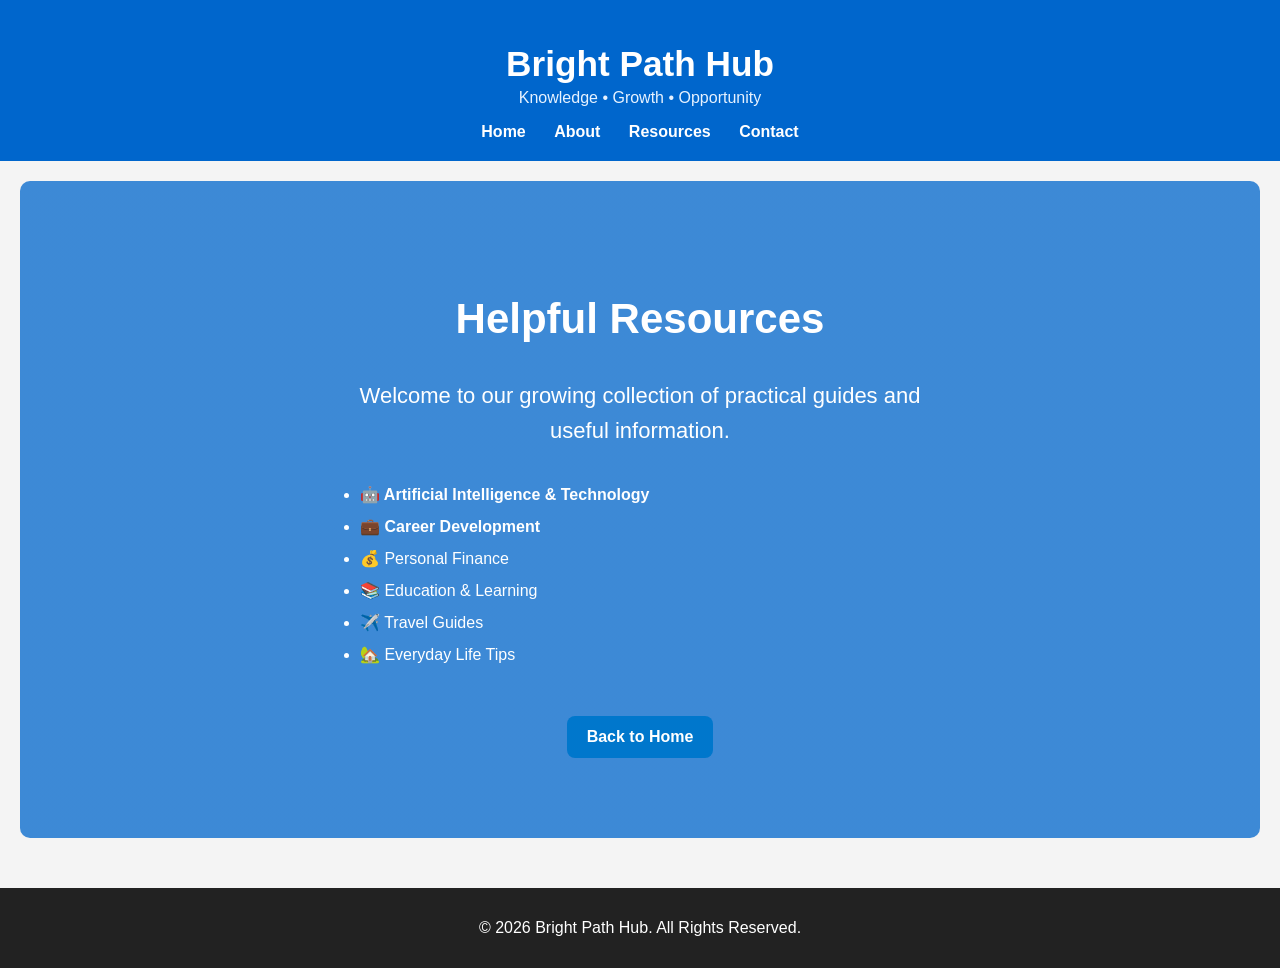
<file: resources.html>
<!DOCTYPE html>
<html lang="en">
<head>
    <meta charset="UTF-8">
    <meta name="viewport" content="width=device-width, initial-scale=1.0">
    <title>Resources - Bright Path Hub</title>
    <link rel="stylesheet" href="style.css">
</head>
<body>

<header>
    <h1 class="logo">Bright Path Hub</h1>
<p class="tagline">Knowledge • Growth • Opportunity</p>
    <nav>
        <a href="index.html">Home</a>
        <a href="about.html">About</a>
        <a href="resources.html">Resources</a>
        <a href="contact.html">Contact</a>
    </nav>
</header>

<section class="hero">
    <h2>Helpful Resources</h2>

    <p>Welcome to our growing collection of practical guides and useful information.</p>

    <ul style="text-align:left; max-width:600px; margin:30px auto; line-height:2;">
        <li><a href="ai-guide.html">🤖 Artificial Intelligence & Technology</a></li>
        <li>
  <a href="career.html">💼 Career Development</a>
</li>
        <li>💰 Personal Finance</li>
        <li>📚 Education & Learning</li>
        <li>✈️ Travel Guides</li>
        <li>🏡 Everyday Life Tips</li>
    </ul>

    <a href="index.html" class="button">Back to Home</a>
</section>

<footer>
    <p>© 2026 Bright Path Hub. All Rights Reserved.</p>
</footer>

<script src="script.js"></script>

</body>
</html>
</file>
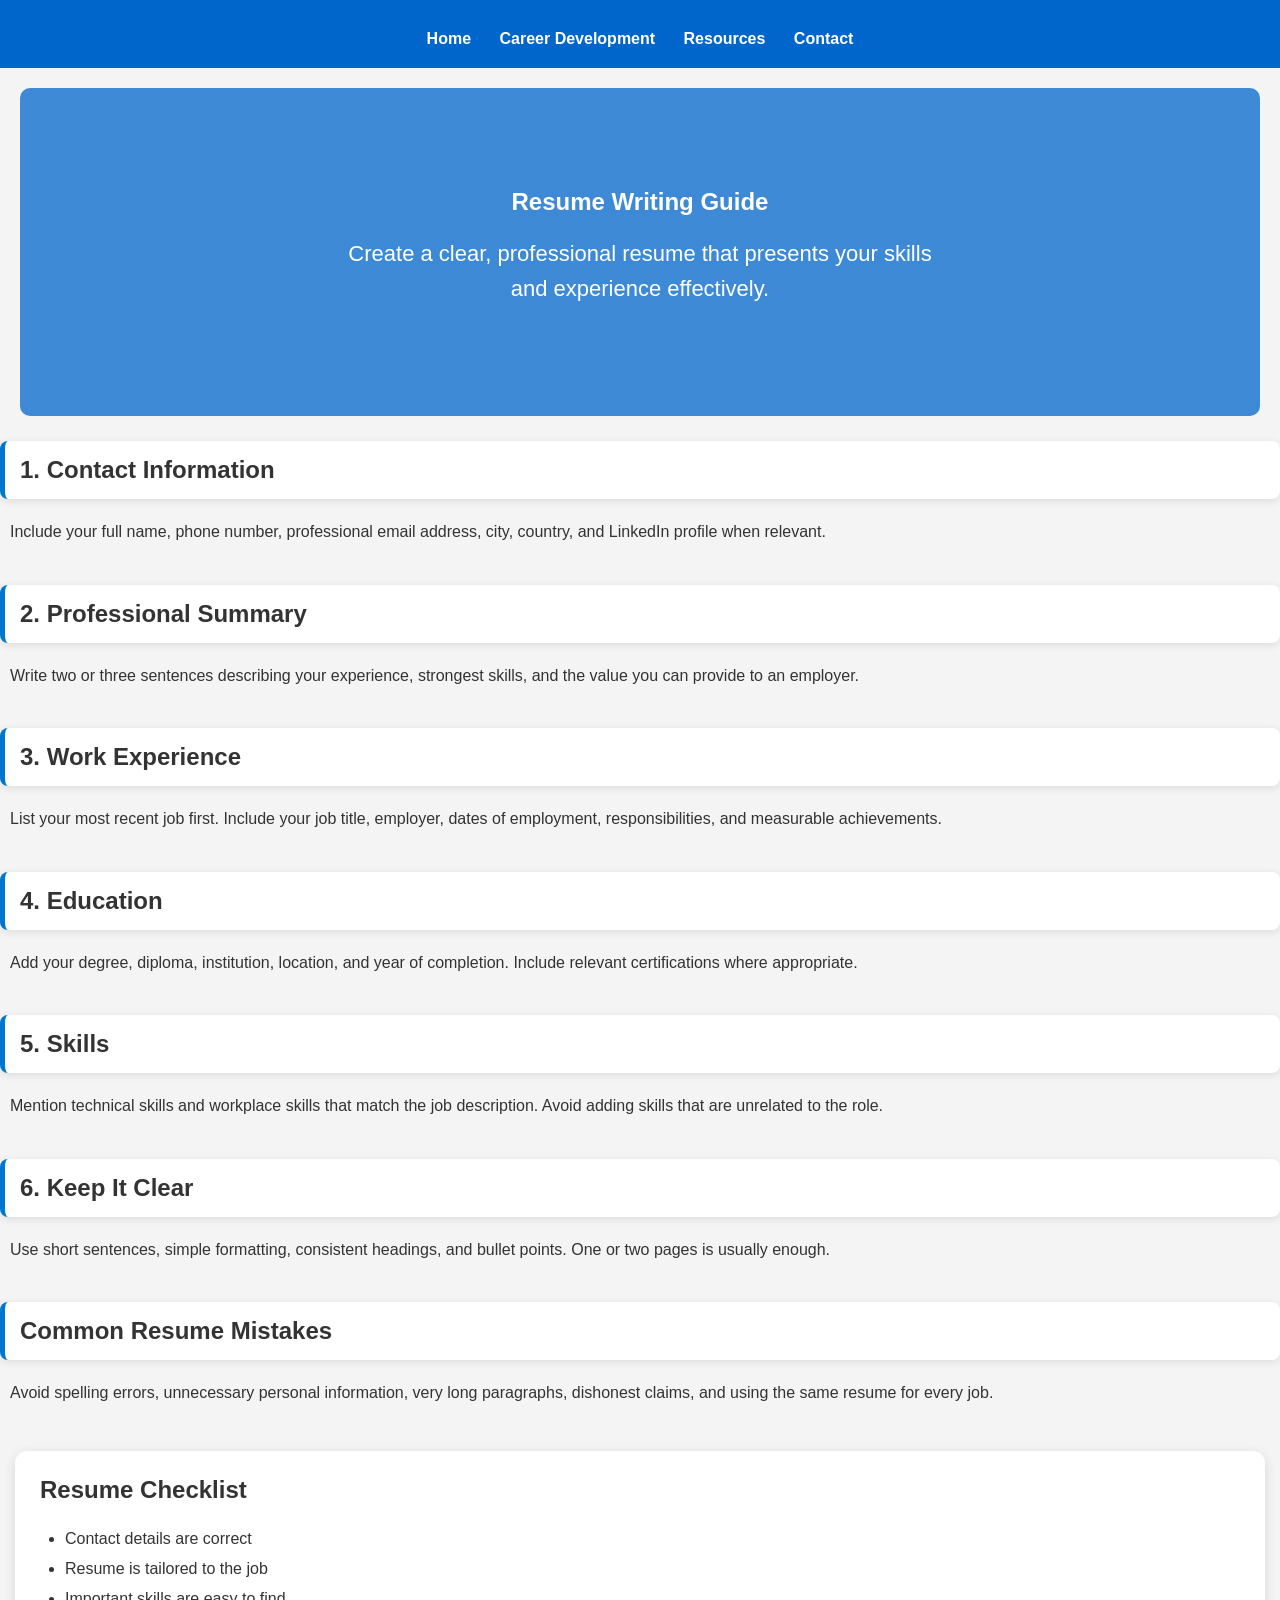
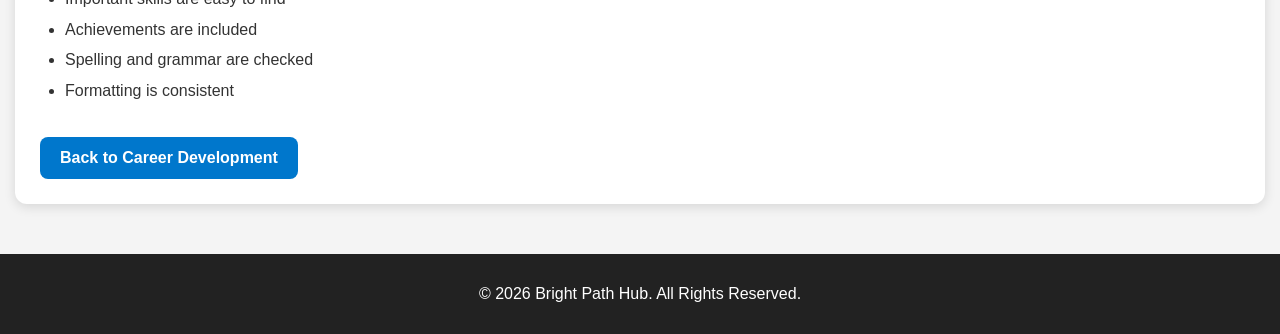
<file: resume.html>
<!DOCTYPE html>
<html lang="en">
<head>
    <meta charset="UTF-8">
    <meta name="viewport" content="width=device-width, initial-scale=1.0">

    <title>Resume Writing Guide | Bright Path Hub</title>

    <meta name="description" content="Learn how to write a professional resume with practical tips, essential sections, common mistakes, and a simple resume structure.">

    <link rel="stylesheet" href="style.css?v=3">
</head>

<body>

<header>
    <nav>
        <a href="index.html">Home</a>
        <a href="career.html">Career Development</a>
        <a href="resources.html">Resources</a>
        <a href="contact.html">Contact</a>
    </nav>
</header>

<main>

    <section class="hero">
        <h1>Resume Writing Guide</h1>
        <p>Create a clear, professional resume that presents your skills and experience effectively.</p>
    </section>

    <section class="topics">

        <h2>1. Contact Information</h2>
        <p>
            Include your full name, phone number, professional email address,
            city, country, and LinkedIn profile when relevant.
        </p>

        <h2>2. Professional Summary</h2>
        <p>
            Write two or three sentences describing your experience, strongest
            skills, and the value you can provide to an employer.
        </p>

        <h2>3. Work Experience</h2>
        <p>
            List your most recent job first. Include your job title, employer,
            dates of employment, responsibilities, and measurable achievements.
        </p>

        <h2>4. Education</h2>
        <p>
            Add your degree, diploma, institution, location, and year of
            completion. Include relevant certifications where appropriate.
        </p>

        <h2>5. Skills</h2>
        <p>
            Mention technical skills and workplace skills that match the job
            description. Avoid adding skills that are unrelated to the role.
        </p>

        <h2>6. Keep It Clear</h2>
        <p>
            Use short sentences, simple formatting, consistent headings, and
            bullet points. One or two pages is usually enough.
        </p>

        <h2>Common Resume Mistakes</h2>
        <p>
            Avoid spelling errors, unnecessary personal information, very long
            paragraphs, dishonest claims, and using the same resume for every job.
        </p>

    </section>

    <section class="resume-checklist">
        <h2>Resume Checklist</h2>

        <ul>
            <li>Contact details are correct</li>
            <li>Resume is tailored to the job</li>
            <li>Important skills are easy to find</li>
            <li>Achievements are included</li>
            <li>Spelling and grammar are checked</li>
            <li>Formatting is consistent</li>
        </ul>

        <a class="button" href="career.html">Back to Career Development</a>
    </section>

</main>

<footer>
    <p>© 2026 Bright Path Hub. All Rights Reserved.</p>
</footer>

</body>
</html>
</file>
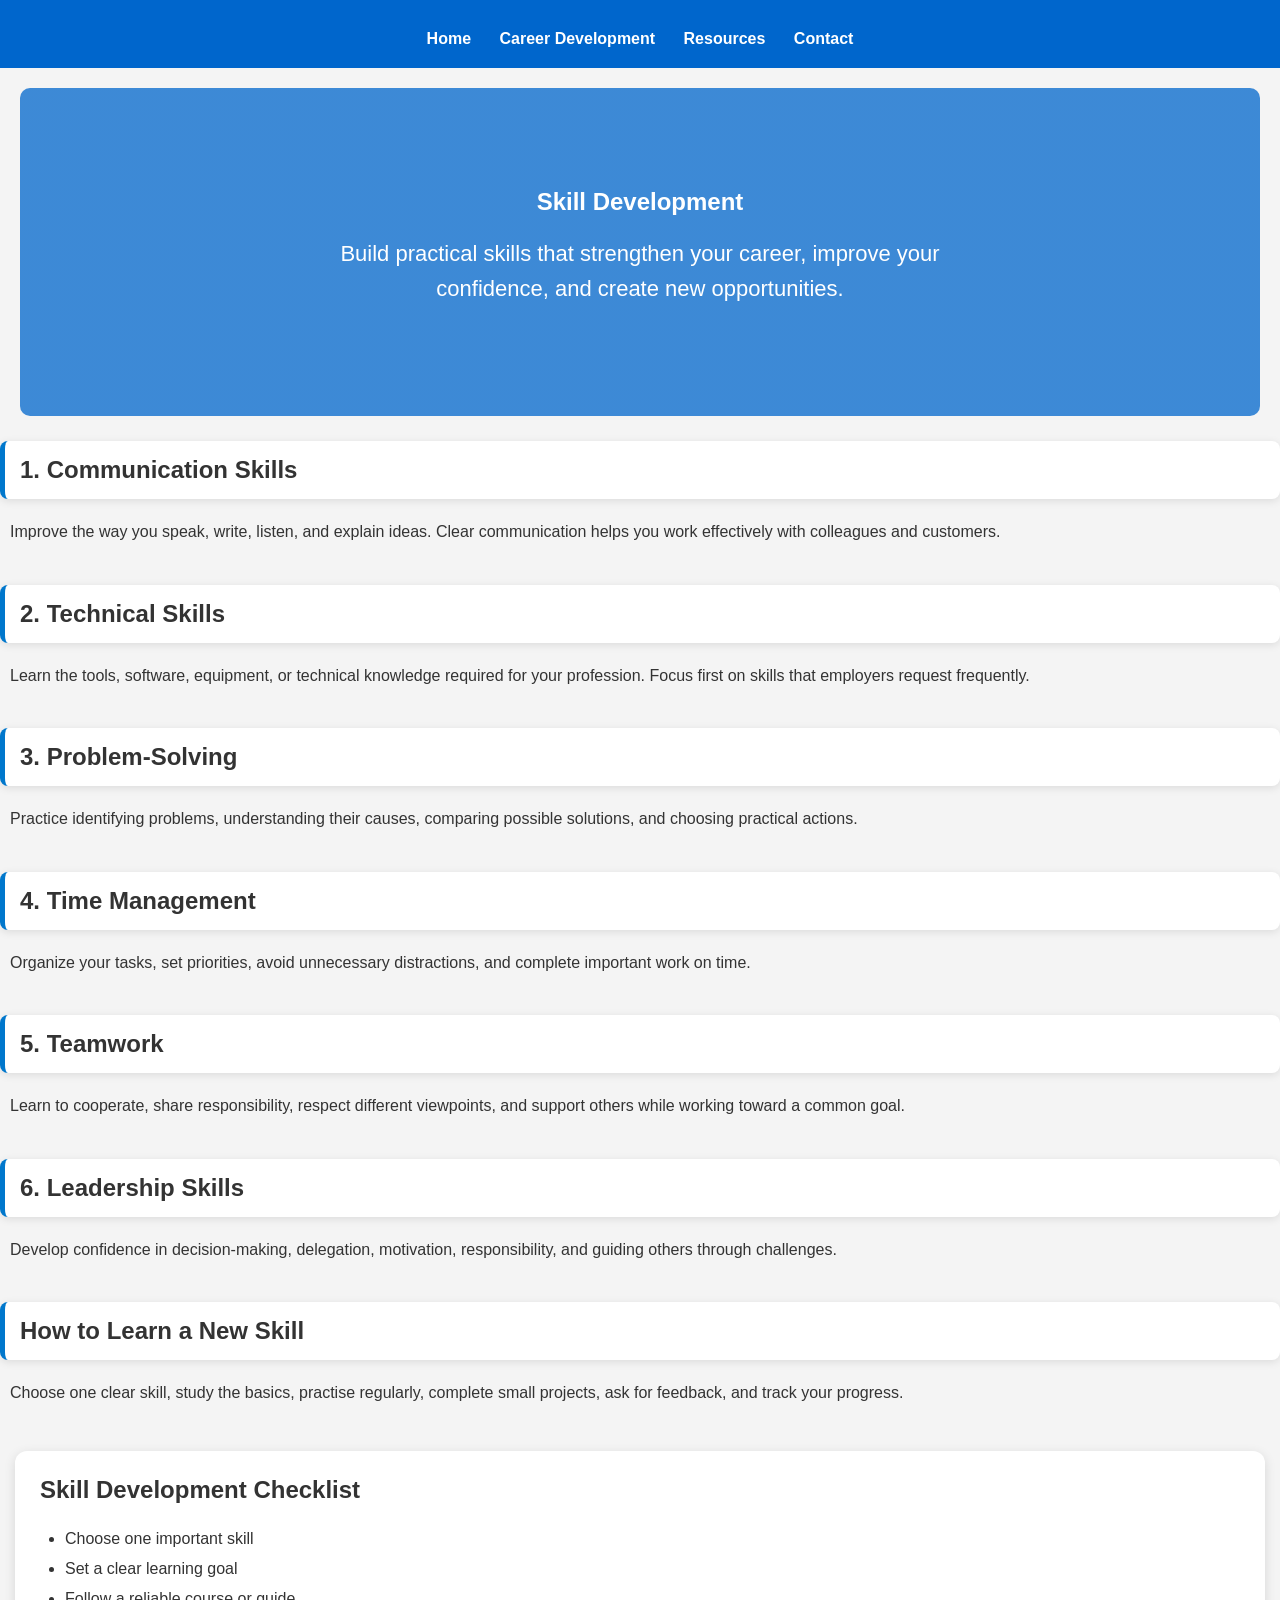
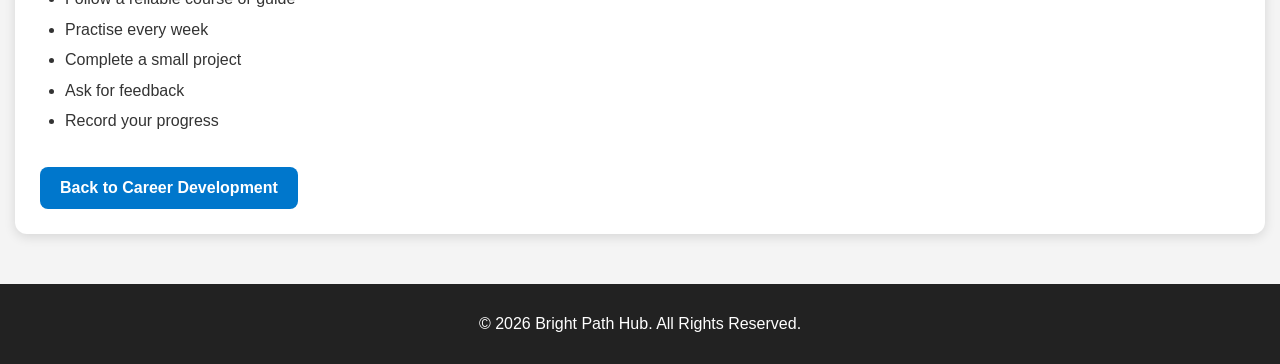
<file: skills.html>
<!DOCTYPE html>
<html lang="en">
<head>
    <meta charset="UTF-8">
    <meta name="viewport" content="width=device-width, initial-scale=1.0">

    <title>Skill Development Guide | Bright Path Hub</title>

    <meta name="description" content="Learn how to develop technical skills, communication skills, leadership abilities, problem-solving skills, and other valuable career skills.">

    <link rel="stylesheet" href="style.css?v=3">
</head>

<body>

<header>
    <nav>
        <a href="index.html">Home</a>
        <a href="career.html">Career Development</a>
        <a href="resources.html">Resources</a>
        <a href="contact.html">Contact</a>
    </nav>
</header>

<main>

    <section class="hero">
        <h1>Skill Development</h1>
        <p>Build practical skills that strengthen your career, improve your confidence, and create new opportunities.</p>
    </section>

    <section class="topics">

        <h2>1. Communication Skills</h2>
        <p>
            Improve the way you speak, write, listen, and explain ideas.
            Clear communication helps you work effectively with colleagues and customers.
        </p>

        <h2>2. Technical Skills</h2>
        <p>
            Learn the tools, software, equipment, or technical knowledge required
            for your profession. Focus first on skills that employers request frequently.
        </p>

        <h2>3. Problem-Solving</h2>
        <p>
            Practice identifying problems, understanding their causes, comparing
            possible solutions, and choosing practical actions.
        </p>

        <h2>4. Time Management</h2>
        <p>
            Organize your tasks, set priorities, avoid unnecessary distractions,
            and complete important work on time.
        </p>

        <h2>5. Teamwork</h2>
        <p>
            Learn to cooperate, share responsibility, respect different viewpoints,
            and support others while working toward a common goal.
        </p>

        <h2>6. Leadership Skills</h2>
        <p>
            Develop confidence in decision-making, delegation, motivation,
            responsibility, and guiding others through challenges.
        </p>

        <h2>How to Learn a New Skill</h2>
        <p>
            Choose one clear skill, study the basics, practise regularly, complete
            small projects, ask for feedback, and track your progress.
        </p>

    </section>

    <section class="resume-checklist">
        <h2>Skill Development Checklist</h2>

        <ul>
            <li>Choose one important skill</li>
            <li>Set a clear learning goal</li>
            <li>Follow a reliable course or guide</li>
            <li>Practise every week</li>
            <li>Complete a small project</li>
            <li>Ask for feedback</li>
            <li>Record your progress</li>
        </ul>

        <a class="button" href="career.html">Back to Career Development</a>
    </section>

</main>

<footer>
    <p>© 2026 Bright Path Hub. All Rights Reserved.</p>
</footer>

</body>
</html>
</file>
<file: style.css>
body {
    margin: 0;
    font-family: Arial, sans-serif;
    background: #f4f4f4;
    color: #333;
}

header {
    background: #0066cc;
    color: white;
    padding: 20px;
    text-align: center;
}

nav {
    margin-top: 10px;
}

nav a {
    color: white;
    text-decoration: none;
    margin: 0 12px;
    font-weight: bold;
}

.hero {
    background: linear-gradient(rgba(0,102,204,0.75), rgba(0,102,204,0.75)),
                url('https://images.unsplash.com/photo-1498050108023-c5249f4df085?w=1600');
    background-size: cover;
    background-position: center;
    color: white;
    text-align: center;
    padding: 80px 20px;
    border-radius: 10px;
    margin: 20px;
}

.hero h2 {
    font-size: 2.2em;
}

.hero p {
    max-width: 600px;
    margin: 20px auto;
    line-height: 1.6;
}

.button {
    display: inline-block;
    margin-top: 20px;
    background: #0066cc;
    color: white;
    padding: 12px 24px;
    text-decoration: none;
    border-radius: 5px;
    font-weight: bold;
}

.button:hover {
    background: #004c99;
}

footer {
    background: #222;
    color: white;
    text-align: center;
    padding: 15px;
    margin-top: 50px;
}.hero h2 {
    font-size: 32px;
}

.hero p {
    font-size: 18px;
    margin-bottom: 30px;
}

button {
    background: #0077cc;
    color: white;
    border: none;
    padding: 12px 24px;
    font-size: 18px;
    border-radius: 5px;
    cursor: pointer;
}

button:hover {
    background: #005fa3;
}
.logo {
    font-size: 2.2em;
    margin-bottom: 5px;
    font-weight: bold;
}

.tagline {
    font-size: 1em;
    color: #e6f2ff;
    margin-top: 0;
}
.mission {
    max-width: 700px;
    margin: 20px auto;
    font-size: 18px;
    line-height: 1.8;
    color: white;
}
li a,
li a:visited {
    color: #ffffff !important;
    text-decoration: none;
    font-weight: bold;
}

li a:hover {
    color: #ffd54f !important;
    text-decoration: underline;
}
.topics h2 {
    background: #ffffff;
    padding: 15px;
    border-left: 5px solid #0077cc;
    border-radius: 8px;
    margin-top: 25px;
    box-shadow: 0 2px 8px rgba(0,0,0,0.1);
}

.topics p {
    padding: 0 10px 15px 10px;
    line-height: 1.6;
}
.topics h2 a,
.topics h2 a:visited {
    color: #333333;
    text-decoration: none;
    display: block;
}

.topics h2 a:hover {
    color: #0077cc;
}

.resume-checklist {
    background: #ffffff;
    margin: 30px 15px;
    padding: 25px;
    border-radius: 12px;
    box-shadow: 0 3px 12px rgba(0, 0, 0, 0.12);
}

.resume-checklist h2 {
    margin-top: 0;
}

.resume-checklist ul {
    padding-left: 25px;
    line-height: 1.9;
}

.button {
    display: inline-block;
    background: #0077cc;
    color: #ffffff !important;
    text-decoration: none;
    padding: 12px 20px;
    margin-top: 15px;
    border-radius: 8px;
    font-weight: bold;
}
.why-us {
    padding: 40px 20px;
    text-align: center;
}

.why-us h2 {
    margin-bottom: 20px;
}

.card {
    background: white;
    padding: 20px;
    margin: 15px 0;
    border-radius: 10px;
    box-shadow: 0 2px 10px rgba(0,0,0,0.1);
}
.featured-topic {
    padding: 40px 20px;
    text-align: center;
}

.featured-topic .card {
    max-width: 700px;
    margin: auto;
}
/* Fix cards displayed inside the hero section */
.hero .card {
    color: #222;
    text-align: left;
    padding: 20px;
    min-height: auto;
}

.hero .card h3 {
    color: #0077cc;
    font-size: 24px;
    margin: 0 0 10px;
}

.hero .card p {
    color: #333;
    font-size: 18px;
    line-height: 1.6;
    margin: 0;
}
.hero h2 {
    font-size: 42px;
}


.hero p {
    font-size: 22px;
}

.card h3 {
    font-size: 32px;
}

.card p {
    font-size: 22px;
    line-height: 1.7;
}
.career-page h2 {
    font-size: 48px !important;
}

.career-page > p {
    font-size: 24px !important;
    line-height: 1.8;
}

.career-page .card h3 {
    font-size: 30px !important;
}

.career-page .card p {
    font-size: 20px !important;
    line-height: 1.8;
}
</file>
